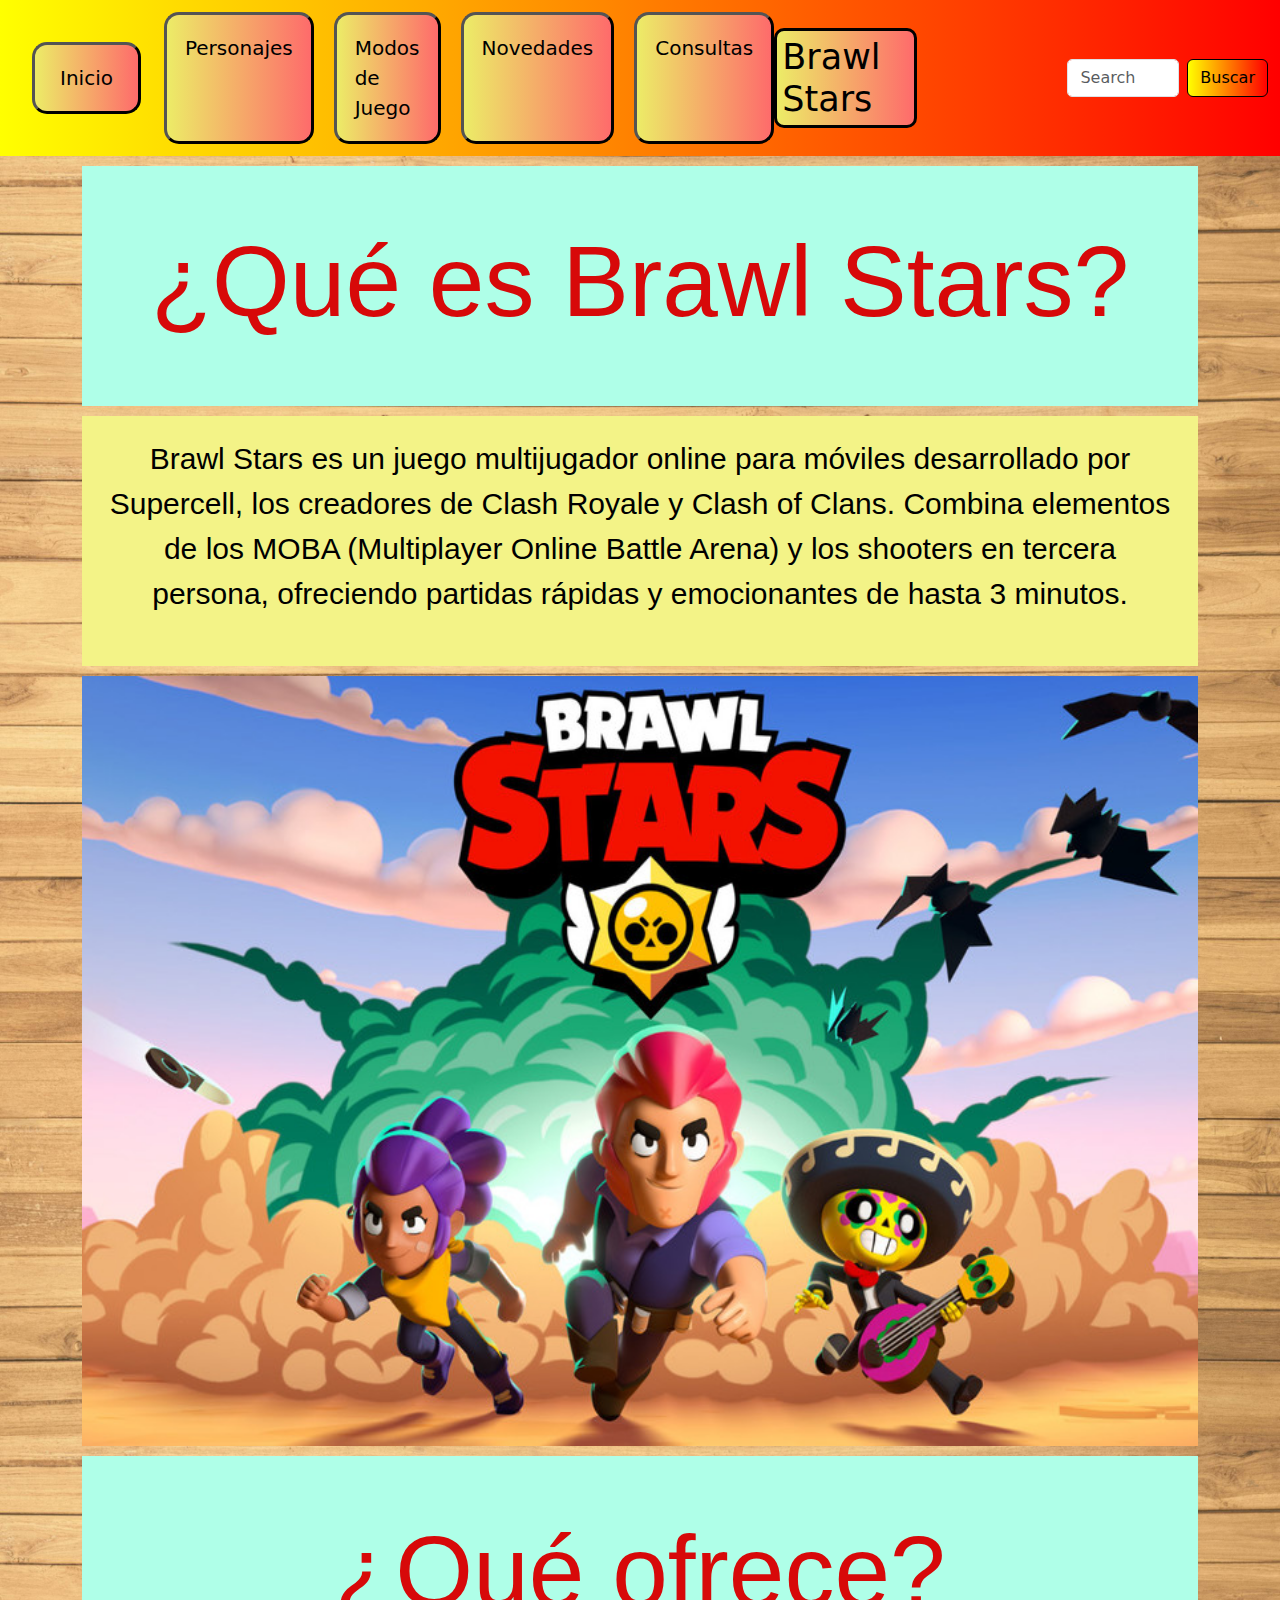
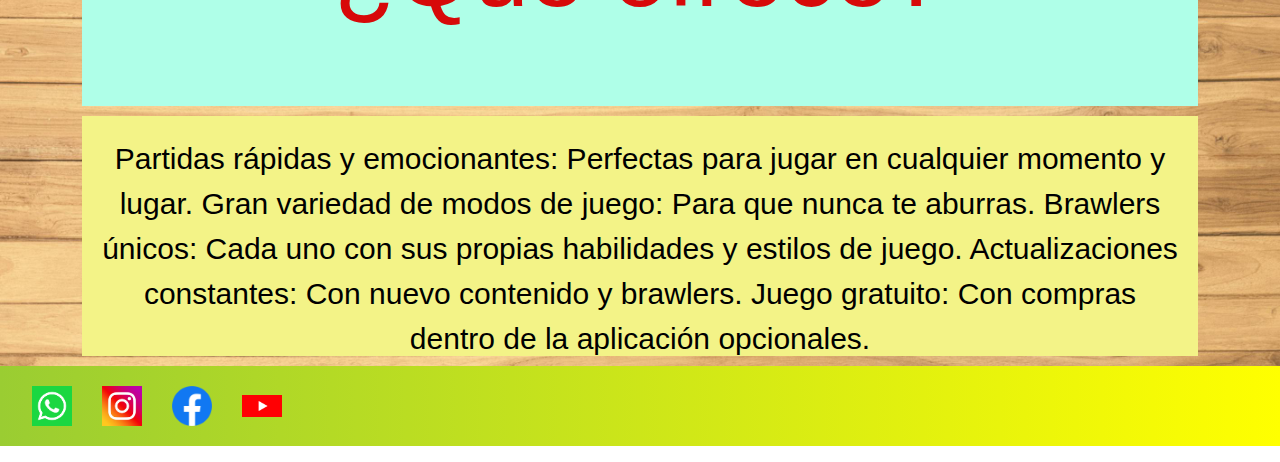
<file: index.html>
<!DOCTYPE html>
<html lang="es">
<head>
    <meta charset="UTF-8">
    <meta name="viewport" content="width=device-width, initial-scale=1.0">
    <link href="https://cdn.jsdelivr.net/npm/bootstrap@5.3.3/dist/css/bootstrap.min.css" rel="stylesheet" integrity="sha384-QWTKZyjpPEjISv5WaRU9OFeRpok6YctnYmDr5pNlyT2bRjXh0JMhjY6hW+ALEwIH" crossorigin="anonymous">
    <link rel="stylesheet" href="./scss/styles.css">
    <link rel="shortcut icon" href="./assets/logoamarillo.jpg" type="image/x-icon">
    <title>Inicio | BrawlStars</title>
</head>

<body>
    <header>
        <nav class="navbar navbar-expand-lg colornav">
            <div class="container-fluid">
              <a class="navbar-brand margenes fondo paddinginicio bordesBotonera" href="index.html">Inicio</a>
              <button class="navbar-toggler" type="button" data-bs-toggle="collapse" data-bs-target="#navbarSupportedContent" aria-controls="navbarSupportedContent" aria-expanded="false" aria-label="Toggle navigation">
                <span class="navbar-toggler-icon"></span>
              </button>
              <div class="collapse navbar-collapse" id="navbarSupportedContent">
                <ul class="navbar-nav me-auto mb-2 mb-lg-0">
                  <li class="nav-item margenes fondo bordesBotonera">
                    <a class="nav-link" href="./pages/personajes.html">Personajes</a>
                  </li>
                  <li class="nav-item margenes fondo bordesBotonera">
                    <a class="nav-link" href="./pages/modosdejuego.html">Modos de Juego</a>
                  </li>
                  <li class="nav-item dropdown margenes fondo bordesBotonera">
                    <a class="nav-link" href="./pages/novedades.html">Novedades</a>
                    </a>
                  </li>
                  <li class="nav-item margenes fondo bordesBotonera">
                    <a class="nav-link" href="./pages/consultas.html">Consultas</a>
                  </li>
                </ul>
                <h1 class="h1botonera">Brawl Stars</h1>
                <form class="d-flex" role="search">
                  <input class="form-control me-2" type="search" placeholder="Search" aria-label="Search">
                  <button class="btn btn-outline-success botonav" type="submit">Buscar</button>
                </form>
              </div>
            </div>
          </nav>
    </header>

    <main class="fondoinicio">
        <div class="container">
            <div class="divUno">
                <h2 class="h2inicio">¿Qué es Brawl Stars?</h2>
            </div>
            <div class="divp">
                <p class="pinicio">Brawl Stars es un juego multijugador online para móviles desarrollado por Supercell, los creadores de Clash Royale y Clash of Clans. Combina elementos de los MOBA (Multiplayer Online Battle Arena) y los shooters en tercera persona, ofreciendo partidas rápidas y emocionantes de hasta 3 minutos.</p>
            </div>
            <div class="divDos">
                <img src="./assets/inicioimgpersonajes.jpg" width="100%" height="100%" alt="imagen de tres personajes portada">
            </div>
            <div class="divTres">
                <h3 class="h3inicio">¿Qué ofrece?</h3>
            </div>
            <div class="divCuatro">
                <p>Partidas rápidas y emocionantes: Perfectas para jugar en cualquier momento y lugar. Gran variedad de modos de juego: Para que nunca te aburras. Brawlers únicos: Cada uno con sus propias habilidades y estilos de juego. Actualizaciones constantes: Con nuevo contenido y brawlers. Juego gratuito: Con compras dentro de la aplicación opcionales.</p>
            </div>
        </div>
    </main>

    <footer>
        <div>
            <ul>
                  <a href="https://web.whatsapp.com/" target="_blank"><img src="./assets/whatsapp.png" alt="imagenwahtsapp"></a>
                  <a href="https://www.instagram.com/brawlstars" target="_blank"><img src="./assets/instagram.png" alt="imagendeig"></a>
                  <a href="https://www.facebook.com/brawlstars" target="_blank"><img src="./assets/facebook.png" alt="imagenface"></a>
                  <a id="imagenyoutube1" href="https://www.youtube.com/channel/UCn-Tkh9XsSaZdipNKo13ZWA" target="_blank"><img src="./assets/youtube.png" alt="imagenyoutube"></a>
            </ul>
        </div>
    </footer>

    <script src="https://cdn.jsdelivr.net/npm/bootstrap@5.3.3/dist/js/bootstrap.bundle.min.js" integrity="sha384-YvpcrYf0tY3lHB60NNkmXc5s9fDVZLESaAA55NDzOxhy9GkcIdslK1eN7N6jIeHz" crossorigin="anonymous"></script>
</body>
</html>
</file>
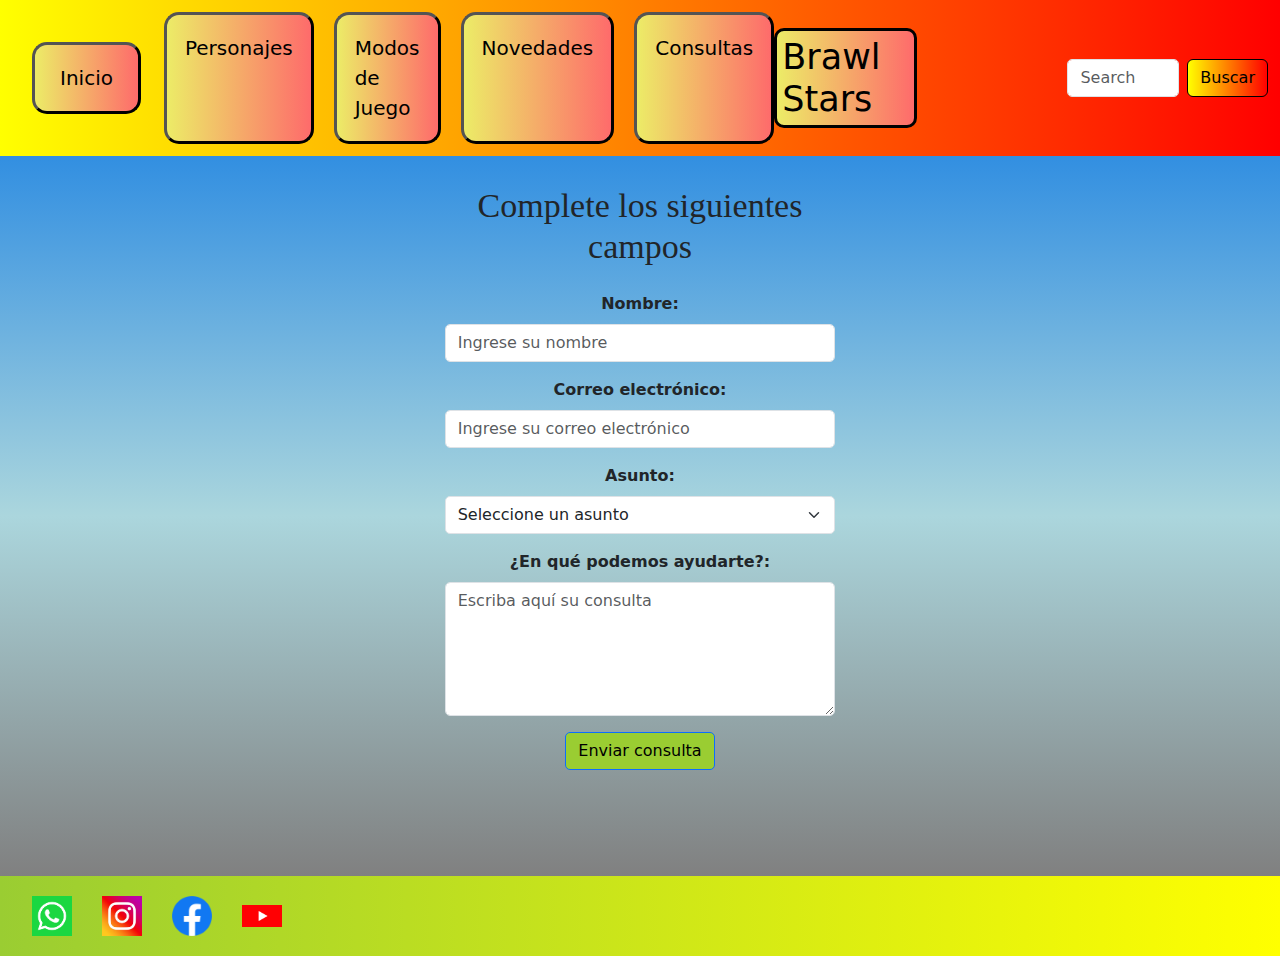
<file: pages/consultas.html>
<!DOCTYPE html>
<html lang="es">
<head>
    <meta charset="UTF-8">
    <meta name="viewport" content="width=device-width, initial-scale=1.0">
    <link href="https://cdn.jsdelivr.net/npm/bootstrap@5.3.3/dist/css/bootstrap.min.css" rel="stylesheet" integrity="sha384-QWTKZyjpPEjISv5WaRU9OFeRpok6YctnYmDr5pNlyT2bRjXh0JMhjY6hW+ALEwIH" crossorigin="anonymous">
    <link rel="stylesheet" href="../scss/styles.css">
    <link rel="shortcut icon" href="../assets/logoamarillo.jpg" type="image/x-icon">
    <title>Consultas | BrawlStars</title>
</head>
<body>
    <header>
        <nav class="navbar navbar-expand-lg colornav">
            <div class="container-fluid">
              <a class="navbar-brand margenes fondo paddinginicio bordesBotonera" href="../index.html">Inicio</a>
              <button class="navbar-toggler" type="button" data-bs-toggle="collapse" data-bs-target="#navbarSupportedContent" aria-controls="navbarSupportedContent" aria-expanded="false" aria-label="Toggle navigation">
                <span class="navbar-toggler-icon"></span>
              </button>
              <div class="collapse navbar-collapse" id="navbarSupportedContent">
                <ul class="navbar-nav me-auto mb-2 mb-lg-0">
                  <li class="nav-item margenes fondo bordesBotonera">
                    <a class="nav-link" href="./personajes.html">Personajes</a>
                  </li>
                  <li class="nav-item margenes fondo bordesBotonera">
                    <a class="nav-link" href="./modosdejuego.html">Modos de Juego</a>
                  </li>
                  <li class="nav-item dropdown margenes fondo bordesBotonera">
                    <a class="nav-link" href="./novedades.html">Novedades</a>
                    </a>
                  </li>
                  <li class="nav-item margenes fondo bordesBotonera">
                    <a class="nav-link" href="./consultas.html">Consultas</a>
                  </li>
                </ul>
                <h1 class="h1botonera">Brawl Stars</h1>
                <form class="d-flex" role="search">
                  <input class="form-control me-2" type="search" placeholder="Search" aria-label="Search">
                  <button class="btn btn-outline-success botonav" type="submit">Buscar</button>
                </form>
              </div>
            </div>
          </nav>
    </header>

    <main>
      <section id="consultas" class="row row-cols-3">
        <h2 class="text-center mb-4"></h2>
        <form>
          <div>
            <h2 class="text-center mb-4 h2Consultas">Complete los siguientes campos</h2>
          </div>
          <div class="mb-3">
            <label for="nombre" class="form-label">Nombre:</label>
            <input type="text" class="form-control" id="nombre" placeholder="Ingrese su nombre">
          </div>
          <div class="mb-3">
            <label for="correo" class="form-label">Correo electrónico:</label>
            <input type="email" class="form-control" id="correo" placeholder="Ingrese su correo electrónico">
          </div>
          <div class="mb-3">
            <label for="asunto" class="form-label">Asunto:</label>
            <select class="form-select" id="asunto">
              <option value="">Seleccione un asunto</option>
              <option value="general">Consulta general</option>
              <option value="producto">Pregunta sobre algo en especifico</option>
              <option value="pedido">Problema con actualizaciones</option>
              <option value="otro">Otro</option>
            </select>
          </div>
          <div class="mb-3">
            <label for="mensaje" class="form-label">¿En qué podemos ayudarte?:</label>
            <textarea class="form-control" id="mensaje" rows="5" placeholder="Escriba aquí su consulta"></textarea>
          </div>
          <button type="submit" class="btn btn-primary">Enviar consulta</button>
        </form>
      </section>
      <script src="https://cdn.jsdelivr.net/npm/bootstrap@5.1.3/dist/js/bootstrap.bundle.min.js" integrity="sha384-ka7Sk0Gln4gmtz2MlQnikT1wXgYsOg+OMhuP+IlRH9sENBO0LRn5q+8nbTov4+1p" crossorigin="anonymous"></script>
    </main>

    <footer>
        <div>
            <ul>
                    <a href="https://web.whatsapp.com/" target="_blank"><img src="../assets/whatsapp.png" alt="imagenwahtsapp"></a>
                    <a href="https://www.instagram.com/brawlstars" target="_blank"><img src="../assets/instagram.png" alt="imagendeig"></a>
                    <a href="https://www.facebook.com/brawlstars" target="_blank"><img src="../assets/facebook.png" alt="imagenface"></a>
                    <a id="imagenyoutube1" href="https://www.youtube.com/channel/UCn-Tkh9XsSaZdipNKo13ZWA" target="_blank"><img src="../assets/youtube.png" alt="imagenyoutube"></a>
            </ul>
        </div>
    </footer>

    <script src="https://cdn.jsdelivr.net/npm/bootstrap@5.3.3/dist/js/bootstrap.bundle.min.js" integrity="sha384-YvpcrYf0tY3lHB60NNkmXc5s9fDVZLESaAA55NDzOxhy9GkcIdslK1eN7N6jIeHz" crossorigin="anonymous"></script>
</body>
</html>
</file>
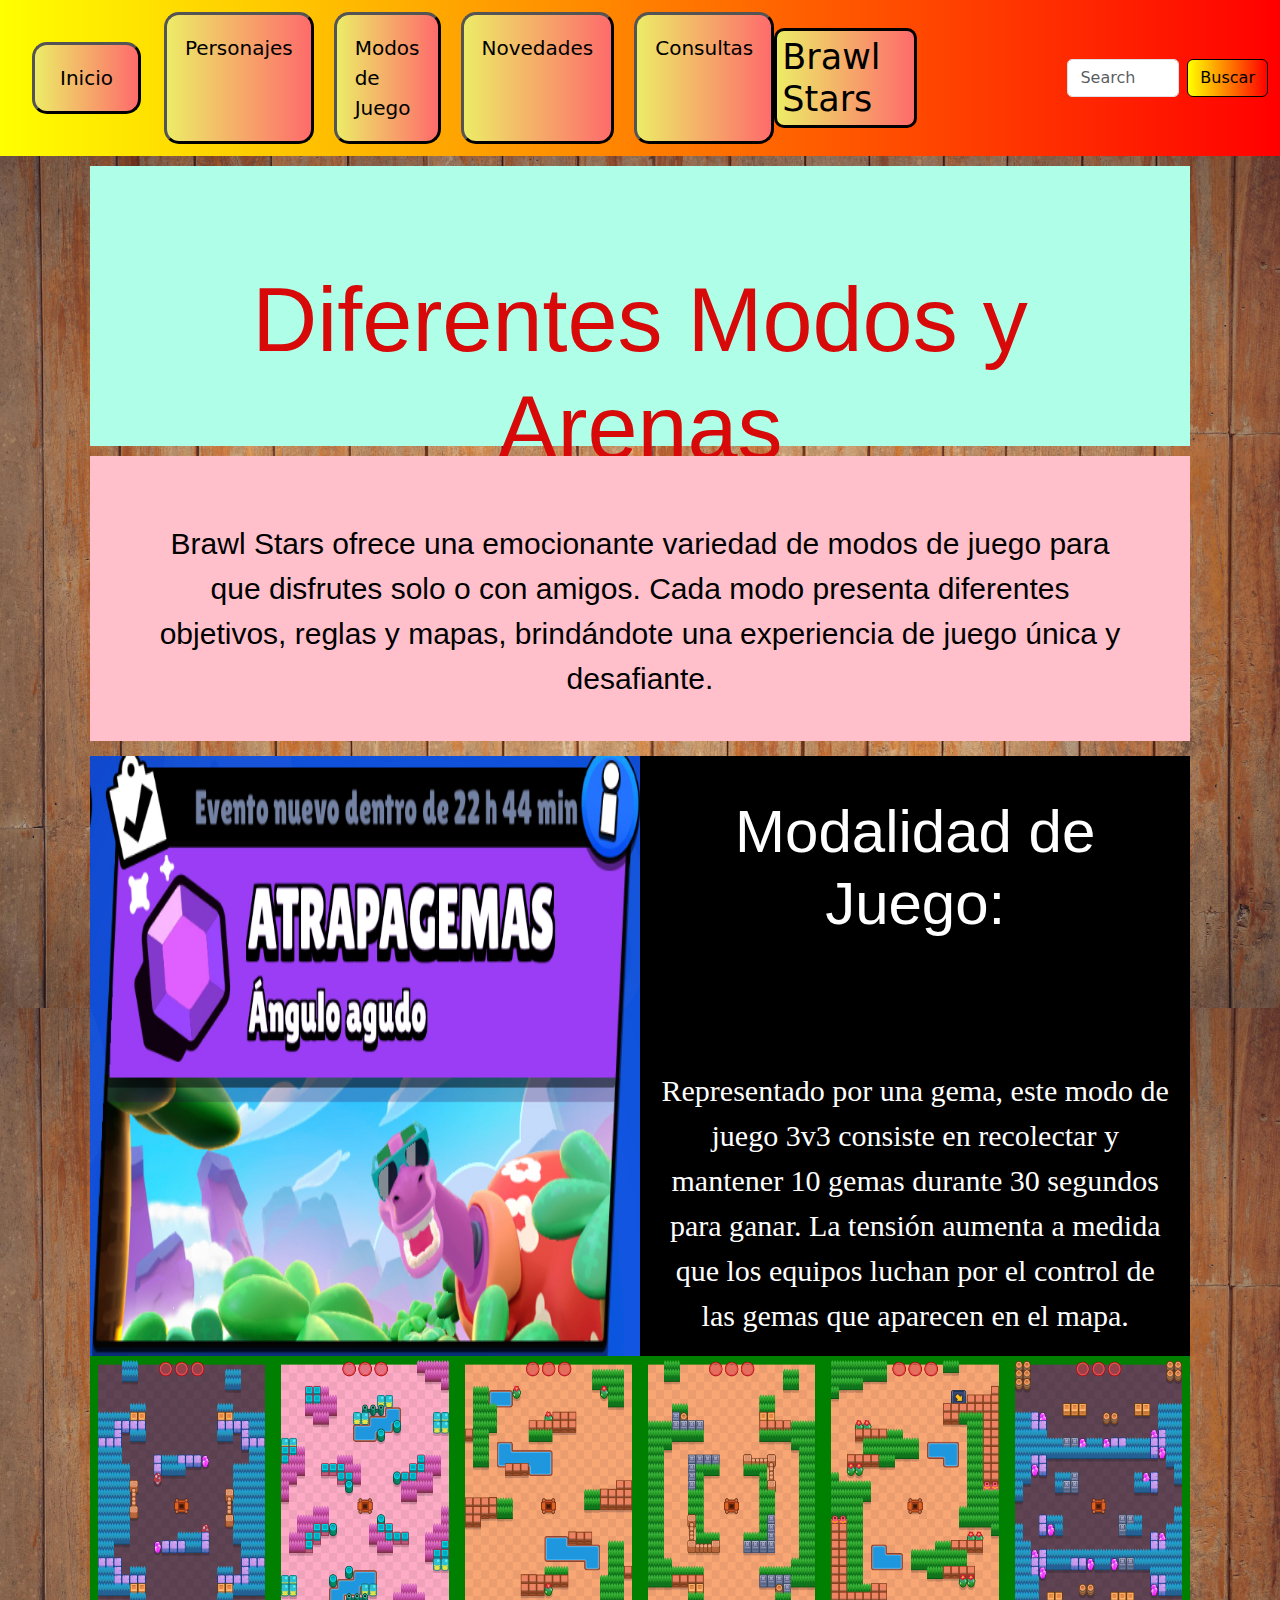
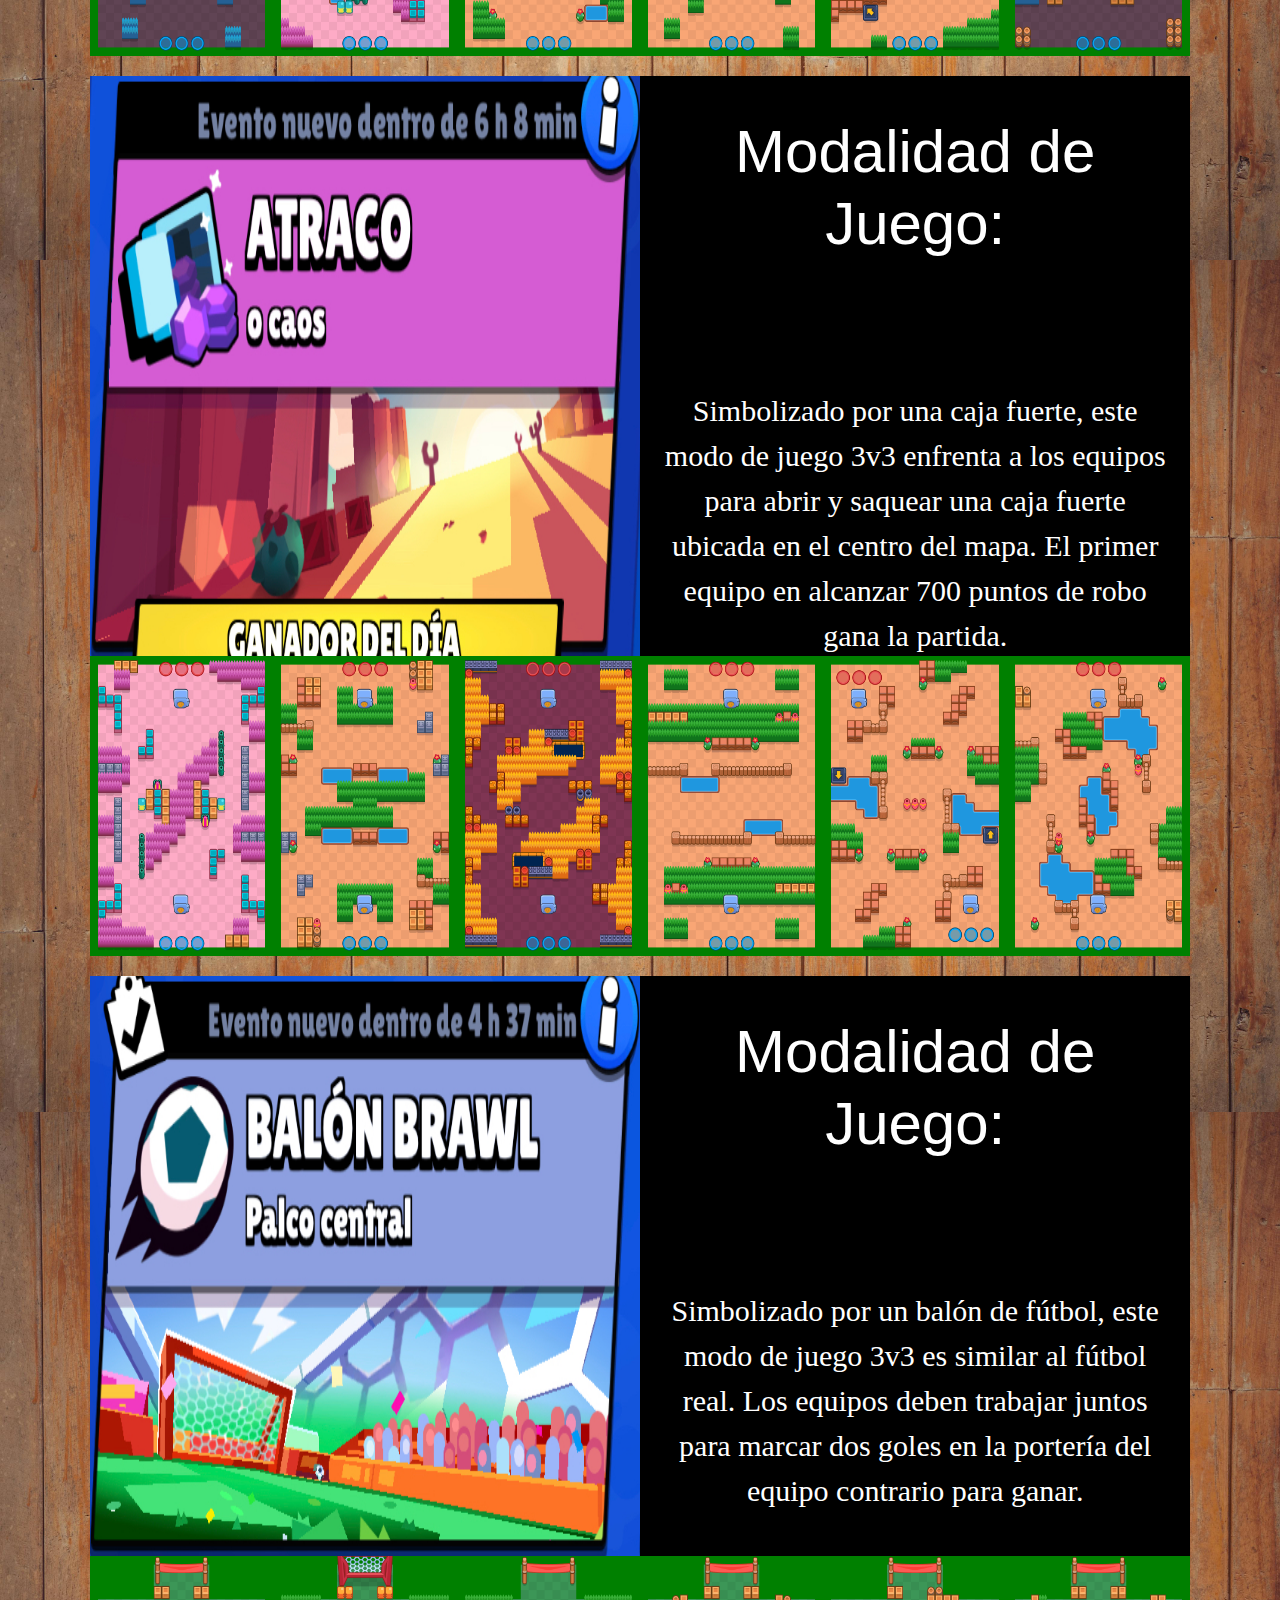
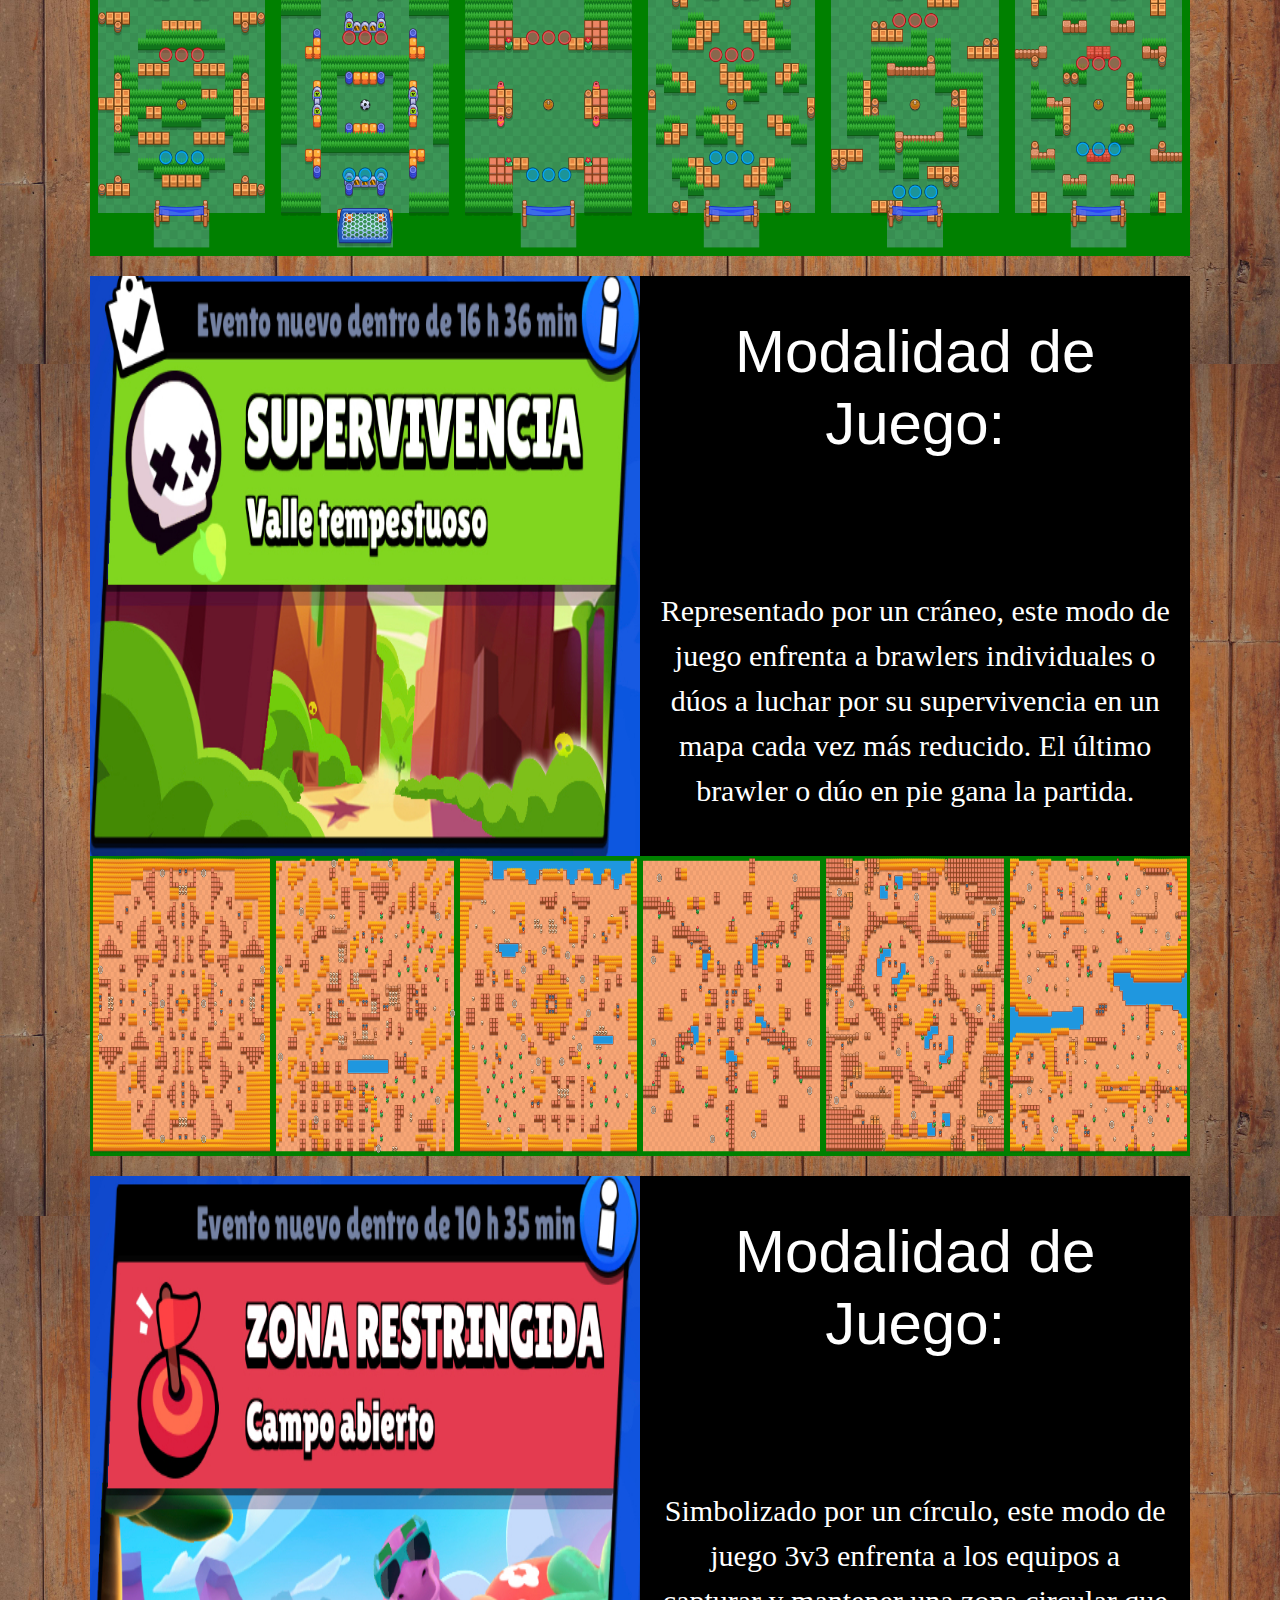
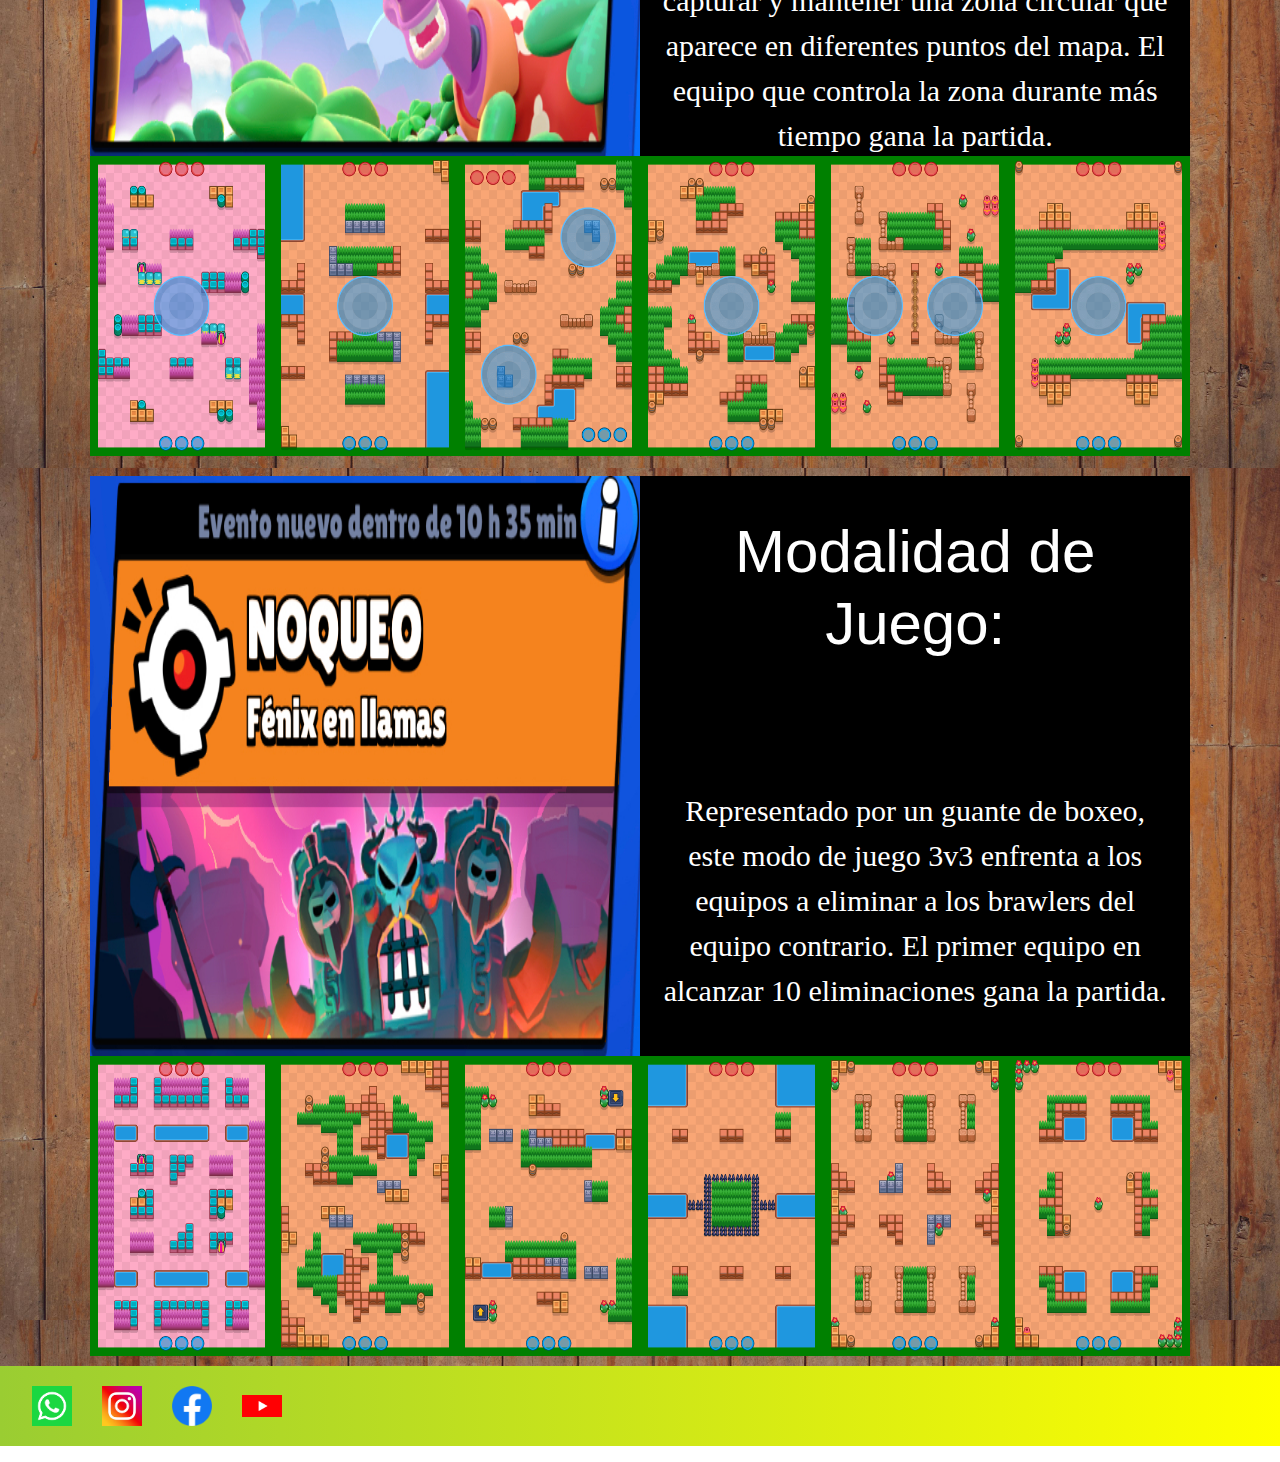
<file: pages/modosdejuego.html>
<!DOCTYPE html>
<html lang="es">
<head>
    <meta charset="UTF-8">
    <meta name="viewport" content="width=device-width, initial-scale=1.0">
    <link href="https://cdn.jsdelivr.net/npm/bootstrap@5.3.3/dist/css/bootstrap.min.css" rel="stylesheet" integrity="sha384-QWTKZyjpPEjISv5WaRU9OFeRpok6YctnYmDr5pNlyT2bRjXh0JMhjY6hW+ALEwIH" crossorigin="anonymous">
    <link rel="stylesheet" href="../scss/styles.css">
    <link rel="shortcut icon" href="../assets/logoamarillo.jpg" type="image/x-icon">
    <title>Modos de Juego | BrawlStars</title>
</head>
<body>

    <header>
        <nav class="navbar navbar-expand-lg colornav">
            <div class="container-fluid">
              <a class="navbar-brand margenes fondo paddinginicio bordesBotonera" href="../index.html">Inicio</a>
              <button class="navbar-toggler" type="button" data-bs-toggle="collapse" data-bs-target="#navbarSupportedContent" aria-controls="navbarSupportedContent" aria-expanded="false" aria-label="Toggle navigation">
                <span class="navbar-toggler-icon"></span>
              </button>
              <div class="collapse navbar-collapse" id="navbarSupportedContent">
                <ul class="navbar-nav me-auto mb-2 mb-lg-0">
                  <li class="nav-item margenes fondo bordesBotonera">
                    <a class="nav-link" href="./personajes.html">Personajes</a>
                  </li>
                  <li class="nav-item margenes fondo bordesBotonera">
                    <a class="nav-link" href="./modosdejuego.html">Modos de Juego</a>
                  </li>
                  <li class="nav-item dropdown margenes fondo bordesBotonera">
                    <a class="nav-link" href="./novedades.html">Novedades</a>
                    </a>
                  </li>
                  <li class="nav-item margenes fondo bordesBotonera">
                    <a class="nav-link" href="./consultas.html">Consultas</a>
                  </li>
                </ul>
                <h1 class="h1botonera">Brawl Stars</h1>
                <form class="d-flex" role="search">
                  <input class="form-control me-2" type="search" placeholder="Search" aria-label="Search">
                  <button class="btn btn-outline-success botonav" type="submit">Buscar</button>
                </form>
              </div>
            </div>
          </nav>
    </header>

    <main class="fondoModJueg">
      <div class="containerModJueg">
          <div class="div1MD">
              <h2 class="h2md">Diferentes Modos y Arenas</h2>
          </div>

          <div class="div2MD">
              <p>Brawl Stars ofrece una emocionante variedad de modos de juego para que disfrutes solo o con amigos. Cada modo presenta diferentes objetivos, reglas y mapas, brindándote una experiencia de juego única y desafiante. </p>
          </div>

          <!--ATRAPAGEMAS-->
          <div class="div3MD"> <!--imagen atrapagemas-->
              <img src="../assets/modosdejuego/atrapagemas.png" width="100%" height="100%" alt="">
          </div>

          <div class="div4MD">
              <h4 class="h4modjue">Modalidad de Juego:</h4>
              <p class="textp">Representado por una gema, este modo de juego 3v3 consiste en recolectar y mantener 10 gemas durante 30 segundos para ganar. La tensión aumenta a medida que los equipos luchan por el control de las gemas que aparecen en el mapa.</p>
          </div>

          <div class="div5MD">
              <img src="../assets/mapasmdj/atrapagemas/img1.png" width="100%" height="100%" alt="">
          </div>

          <div class="div6MD">
              <img src="../assets/mapasmdj/atrapagemas/img2.png" width="100%" height="100%" alt="">
          </div>

          <div class="div7MD">
              <img src="../assets/mapasmdj/atrapagemas/img3.png" width="100%" height="100%" alt="">
          </div>
          
          <div class="div8MD">
              <img src="../assets/mapasmdj/atrapagemas/img4.png" width="100%" height="100%" alt="">
          </div>

          <div class="div9MD">
              <img src="../assets/mapasmdj/atrapagemas/img5.png" width="100%" height="100%" alt="">
          </div>

          <div class="div10MD">
              <img src="../assets/mapasmdj/atrapagemas/img6.png" width="100%" height="100%" alt="">
          </div>

          <!-- ATRACO -->
          <div class="div11MD">
              <img src="../assets/modosdejuego/atraco.png" width="100%" height="100%" alt="">
          </div>

          <div class="div12MD">
            <h4 class="h4modjue">Modalidad de Juego:</h4>
            <p class="textp">Simbolizado por una caja fuerte, este modo de juego 3v3 enfrenta a los equipos para abrir y saquear una caja fuerte ubicada en el centro del mapa. El primer equipo en alcanzar 700 puntos de robo gana la partida.</p>
          </div>

          <div class="div13MD">
              <img src="../assets/mapasmdj/atraco/img1.png" width="100%" height="100%"width="100%" height="100%"width="100%" height="100%"width="100%" height="100%"width="100%" height="100%"     alt="">
          </div>

          <div class="div14MD">
              <img src="../assets/mapasmdj/atraco/img2.png" width="100%" height="100%"width="100%" height="100%"width="100%" height="100%"width="100%" height="100%"width="100%" height="100%"     alt="">
          </div>

          <div class="div15MD">
              <img src="../assets/mapasmdj/atraco/img3.png" width="100%" height="100%"width="100%" height="100%"width="100%" height="100%"width="100%" height="100%"width="100%" height="100%"     alt="">
          </div>

          <div class="div16MD">
              <img src="../assets/mapasmdj/atraco/img4.png" width="100%" height="100%"width="100%" height="100%"width="100%" height="100%"width="100%" height="100%"width="100%" height="100%"     alt="">
          </div>

          <div class="div17MD">
              <img src="../assets/mapasmdj/atraco/img5.png" width="100%" height="100%"width="100%" height="100%"width="100%" height="100%"width="100%" height="100%"width="100%" height="100%"     alt="">
          </div>

          <div class="div18MD">
              <img src="../assets/mapasmdj/atraco/img6.png" width="100%" height="100%"width="100%" height="100%"width="100%" height="100%"width="100%" height="100%"width="100%" height="100%"     alt="">
          </div>

          <!-- BALÓN BRAWL -->
          <div class="div19MD">
              <img src="../assets/modosdejuego/balonbrawl.png" width="100%" height="100%" alt="">
          </div>

          <div class="div20MD">
            <h4 class="h4modjue">Modalidad de Juego:</h4>
            <p class="textp"> Simbolizado por un balón de fútbol, este modo de juego 3v3 es similar al fútbol real. Los equipos deben trabajar juntos para marcar dos goles en la portería del equipo contrario para ganar.</p>
          </div>

          <div class="div21MD">
              <img src="../assets/mapasmdj/balonbrawl/img1.png" width="100%" height="100%"width="100%" height="100%"width="100%" height="100%"width="100%" height="100%"    alt="">
          </div>

          <div class="div22MD">
              <img src="../assets/mapasmdj/balonbrawl/img2.png" width="100%" height="100%"width="100%" height="100%"width="100%" height="100%"width="100%" height="100%"    alt="">
          </div>

          <div class="div23MD">
              <img src="../assets/mapasmdj/balonbrawl/img3.png" width="100%" height="100%"width="100%" height="100%"width="100%" height="100%"width="100%" height="100%"    alt="">
          </div>

          <div class="div24MD">
              <img src="../assets/mapasmdj/balonbrawl/img4.png" width="100%" height="100%"width="100%" height="100%"width="100%" height="100%"width="100%" height="100%"    alt="">
          </div>

          <div class="div25MD">
              <img src="../assets/mapasmdj/balonbrawl/img5.png" width="100%" height="100%"width="100%" height="100%"width="100%" height="100%"width="100%" height="100%"    alt="">
          </div>

          <div class="div26MD">
              <img src="../assets/mapasmdj/balonbrawl/img6.png" width="100%" height="100%"width="100%" height="100%"width="100%" height="100%"width="100%" height="100%"    alt="">
          </div>

          <!-- SUPERVIVENCIA -->
          <div class="div27MD">
              <img src="../assets/modosdejuego/supervivencia.png" width="100%" height="100%" alt="">
          </div>

          <div class="div28MD">
            <h4 class="h4modjue">Modalidad de Juego:</h4>
            <p class="textp"> Representado por un cráneo, este modo de juego enfrenta a brawlers individuales o dúos a luchar por su supervivencia en un mapa cada vez más reducido. El último brawler o dúo en pie gana la partida.</p>
          </div>

          <div class="div29MD">
              <img src="../assets/mapasmdj/supervivencia/img1.png" width="100%" height="100%"width="100%" height="100%"width="100%" height="100%"   alt="">
          </div>

          <div class="div30MD">
              <img src="../assets/mapasmdj/supervivencia/img2.png" width="100%" height="100%"width="100%" height="100%"width="100%" height="100%"   alt="">
          </div>

          <div class="div31MD">
              <img src="../assets/mapasmdj/supervivencia/img3.png" width="100%" height="100%"width="100%" height="100%"width="100%" height="100%"   alt="">
          </div>

          <div class="div32MD">
              <img src="../assets/mapasmdj/supervivencia/img4.png" width="100%" height="100%"width="100%" height="100%"width="100%" height="100%"   alt="">
          </div>

          <div class="div33MD">
              <img src="../assets/mapasmdj/supervivencia/img5.png" width="100%" height="100%"width="100%" height="100%"width="100%" height="100%"   alt="">
          </div>

          <div class="div34MD">
              <img src="../assets/mapasmdj/supervivencia/img6.png" width="100%" height="100%"width="100%" height="100%"width="100%" height="100%"   alt="">
          </div>

          <!-- ZONA RESTRINGIDA -->
          <div class="div35MD">
              <img src="../assets/modosdejuego/zonarestringida.png" width="100%" height="100%" alt="">
          </div>

          <div class="div36MD">
            <h4 class="h4modjue">Modalidad de Juego:</h4>
            <p class="textp"> Simbolizado por un círculo, este modo de juego 3v3 enfrenta a los equipos a capturar y mantener una zona circular que aparece en diferentes puntos del mapa. El equipo que controla la zona durante más tiempo gana la partida.</p>
          </div>

          <div class="div37MD">
              <img src="../assets/mapasmdj/zonarestringida/img1.png" width="100%" height="100%"width="100%" height="100%"  alt="">
          </div>

          <div class="div38MD">
              <img src="../assets/mapasmdj/zonarestringida/img2.png" width="100%" height="100%"width="100%" height="100%"  alt="">
          </div>

          <div class="div39MD">
              <img src="../assets/mapasmdj/zonarestringida/img3.png" width="100%" height="100%"width="100%" height="100%"  alt="">
          </div>

          <div class="div40MD">
              <img src="../assets/mapasmdj/zonarestringida/img4.png" width="100%" height="100%"width="100%" height="100%"  alt="">
          </div>

          <div class="div41MD">
              <img src="../assets/mapasmdj/zonarestringida/img5.png" width="100%" height="100%"width="100%" height="100%"  alt="">
          </div>

          <div class="div42MD">
              <img src="../assets/mapasmdj/zonarestringida/img6.png" width="100%" height="100%"width="100%" height="100%"  alt="">
          </div>

          <!-- NOQUEO -->
          <div class="div43MD">
              <img src="../assets/modosdejuego/noqueo.png" width="100%" height="100%" alt="">
          </div>

          <div class="div44MD">
            <h4 class="h4modjue">Modalidad de Juego:</h4>
            <p class="textp">Representado por un guante de boxeo, este modo de juego 3v3 enfrenta a los equipos a eliminar a los brawlers del equipo contrario. El primer equipo en alcanzar 10 eliminaciones gana la partida.</p>
          </div>

          <div class="div45MD">
              <img src="../assets/mapasmdj/noqueo/img1.png" width="100%" height="100%" alt="">
          </div>

          <div class="div46MD">
              <img src="../assets/mapasmdj/noqueo/img2.png" width="100%" height="100%" alt="">
          </div>

          <div class="div47MD">
              <img src="../assets/mapasmdj/noqueo/img3.png" width="100%" height="100%" alt="">
          </div>

          <div class="div48MD">
              <img src="../assets/mapasmdj/noqueo/img4.png" width="100%" height="100%" alt="">
          </div>

          <div class="div49MD">
              <img src="../assets/mapasmdj/noqueo/img5.png" width="100%" height="100%" alt="">
          </div>

          <div class="div50MD">
              <img src="../assets/mapasmdj/noqueo/img6.png" width="100%" height="100%" alt="">
          </div>
      </div>
    </main>

    <footer>
        <div>
            <ul>
                    <a href="https://web.whatsapp.com/" target="_blank"><img src="../assets/whatsapp.png" alt="imagenwahtsapp"></a>
                    <a href="https://www.instagram.com/brawlstars" target="_blank"><img src="../assets/instagram.png" alt="imagendeig"></a>
                    <a href="https://www.facebook.com/brawlstars" target="_blank"><img src="../assets/facebook.png" alt="imagenface"></a>
                    <a id="imagenyoutube1" href="https://www.youtube.com/channel/UCn-Tkh9XsSaZdipNKo13ZWA" target="_blank"><img src="../assets/youtube.png" alt="imagenyoutube"></a>
            </ul>
        </div>
    </footer>

    <script src="https://cdn.jsdelivr.net/npm/bootstrap@5.3.3/dist/js/bootstrap.bundle.min.js" integrity="sha384-YvpcrYf0tY3lHB60NNkmXc5s9fDVZLESaAA55NDzOxhy9GkcIdslK1eN7N6jIeHz" crossorigin="anonymous"></script>
</body>
</html>
</file>
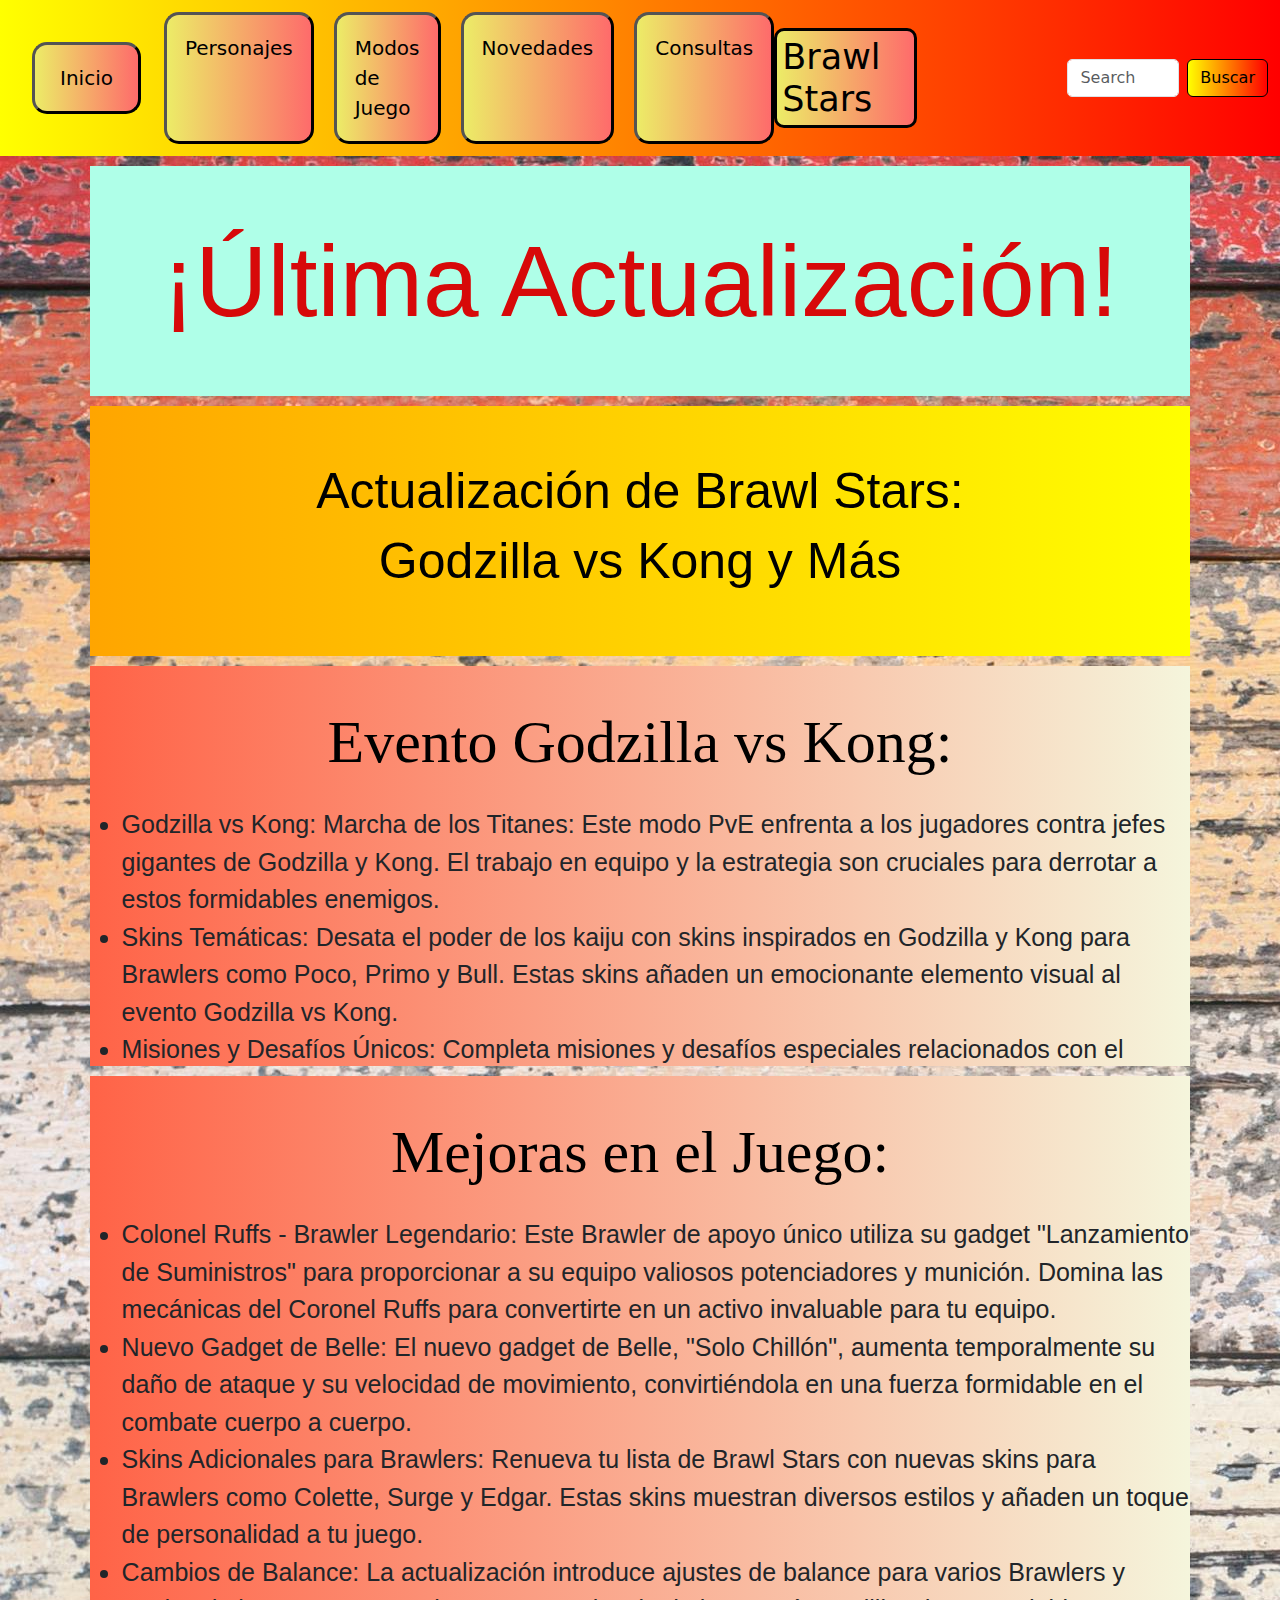
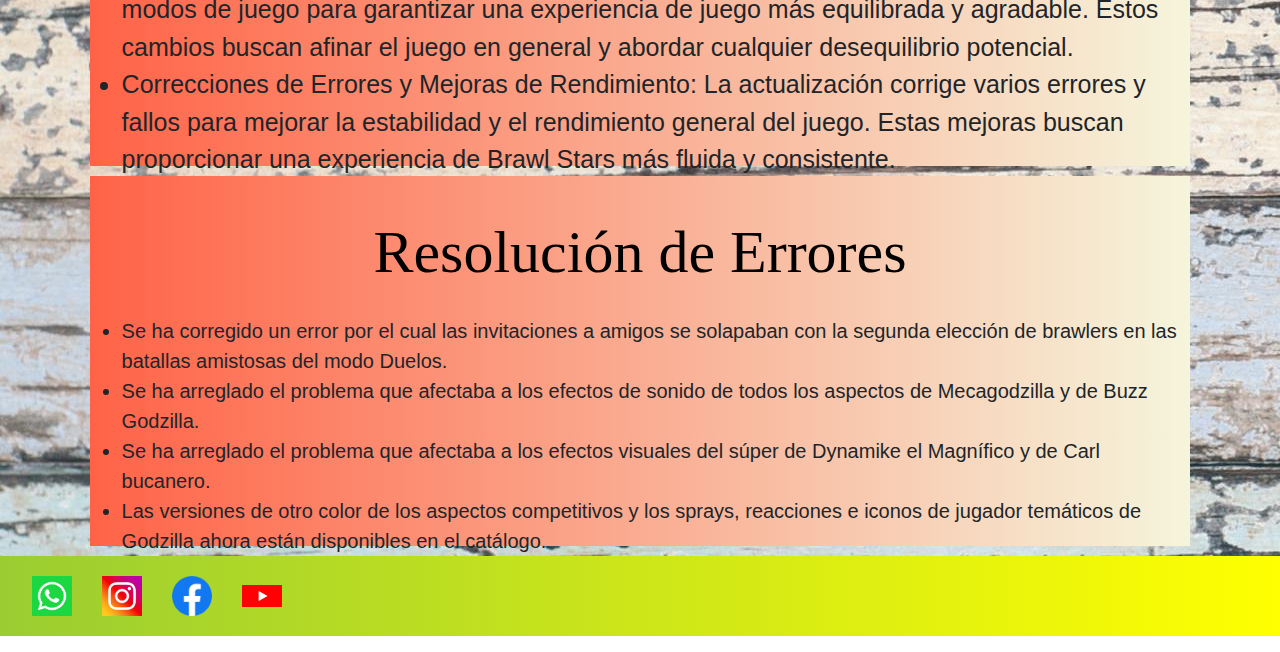
<file: pages/novedades.html>
<!DOCTYPE html>
<html lang="es">
<head>
    <meta charset="UTF-8">
    <meta name="viewport" content="width=device-width, initial-scale=1.0">
    <link href="https://cdn.jsdelivr.net/npm/bootstrap@5.3.3/dist/css/bootstrap.min.css" rel="stylesheet" integrity="sha384-QWTKZyjpPEjISv5WaRU9OFeRpok6YctnYmDr5pNlyT2bRjXh0JMhjY6hW+ALEwIH" crossorigin="anonymous">
    <link rel="stylesheet" href="../scss/styles.css">
    <link rel="shortcut icon" href="../assets/logoamarillo.jpg" type="image/x-icon">
    <title>Novedades | BrawlStars</title>
</head>
<body>

    <header>
        <nav class="navbar navbar-expand-lg colornav">
            <div class="container-fluid">
              <a class="navbar-brand margenes fondo paddinginicio bordesBotonera" href="../index.html">Inicio</a>
              <button class="navbar-toggler" type="button" data-bs-toggle="collapse" data-bs-target="#navbarSupportedContent" aria-controls="navbarSupportedContent" aria-expanded="false" aria-label="Toggle navigation">
                <span class="navbar-toggler-icon"></span>
              </button>
              <div class="collapse navbar-collapse" id="navbarSupportedContent">
                <ul class="navbar-nav me-auto mb-2 mb-lg-0">
                  <li class="nav-item margenes fondo bordesBotonera">
                    <a class="nav-link" href="./personajes.html">Personajes</a>
                  </li>
                  <li class="nav-item margenes fondo bordesBotonera">
                    <a class="nav-link" href="./modosdejuego.html">Modos de Juego</a>
                  </li>
                  <li class="nav-item dropdown margenes fondo bordesBotonera">
                    <a class="nav-link" href="./novedades.html">Novedades</a>
                    </a>
                  </li>
                  <li class="nav-item margenes fondo bordesBotonera">
                    <a class="nav-link" href="./consultas.html">Consultas</a>
                  </li>
                </ul>
                <h1 class="h1botonera">Brawl Stars</h1>
                <form class="d-flex" role="search">
                  <input class="form-control me-2" type="search" placeholder="Search" aria-label="Search">
                  <button class="btn btn-outline-success botonav" type="submit">Buscar</button>
                </form>
              </div>
            </div>
          </nav>
    </header>

    <main class="fondoNovedades">
      <div class="containerNovedades">
          <div class="div1Nov">
            <h2 class="h2Nov">¡Última Actualización!</h2>
          </div>

          <div class="div2Nov">
            <h3 class="h3Nov" style="display: flex; flex-direction: column;">
              Actualización de Brawl Stars:
              <span>Godzilla vs Kong y Más</span>
            </h3>
          </div>

          <div class="div3Nov">
            <h4>Evento Godzilla vs Kong:</h4>
            <ul class="ul1Nov">
              <li>Godzilla vs Kong: Marcha de los Titanes: Este modo PvE enfrenta a los jugadores contra jefes gigantes de Godzilla y Kong. El trabajo en equipo y la estrategia son cruciales para derrotar a estos formidables enemigos.</li>
              <li>Skins Temáticas: Desata el poder de los kaiju con skins inspirados en Godzilla y Kong para Brawlers como Poco, Primo y Bull. Estas skins añaden un emocionante elemento visual al evento Godzilla vs Kong.</li>
              <li>Misiones y Desafíos Únicos: Completa misiones y desafíos especiales relacionados con el evento Godzilla vs Kong para obtener recompensas exclusivas y mejorar tu experiencia de Brawl Stars.</li>
            </ul>
          </div>

          <div class="div4Nov">
            <h5 class="h5Nov">Mejoras en el Juego:</h5>
            <ul class="ul2Nov">
              <li>Colonel Ruffs - Brawler Legendario: Este Brawler de apoyo único utiliza su gadget "Lanzamiento de Suministros" para proporcionar a su equipo valiosos potenciadores y munición. Domina las mecánicas del Coronel Ruffs para convertirte en un activo invaluable para tu equipo.</li>
              <li>Nuevo Gadget de Belle: El nuevo gadget de Belle, "Solo Chillón", aumenta temporalmente su daño de ataque y su velocidad de movimiento, convirtiéndola en una fuerza formidable en el combate cuerpo a cuerpo.</li>
              <li>Skins Adicionales para Brawlers: Renueva tu lista de Brawl Stars con nuevas skins para Brawlers como Colette, Surge y Edgar. Estas skins muestran diversos estilos y añaden un toque de personalidad a tu juego.</li>
              <li>Cambios de Balance: La actualización introduce ajustes de balance para varios Brawlers y modos de juego para garantizar una experiencia de juego más equilibrada y agradable. Estos cambios buscan afinar el juego en general y abordar cualquier desequilibrio potencial.
              </li>
              <li>Correcciones de Errores y Mejoras de Rendimiento: La actualización corrige varios errores y fallos para mejorar la estabilidad y el rendimiento general del juego. Estas mejoras buscan proporcionar una experiencia de Brawl Stars más fluida y consistente.</li>
            </ul>
          </div>

          <div class="div5Nov espaciodiv5Nov">
            <h6 class="h6Nov">Resolución de Errores</h6>
            <ul class="ul3Nov">
              <li>Se ha corregido un error por el cual las invitaciones a amigos se solapaban con la segunda elección de brawlers en las batallas amistosas del modo Duelos.</li>
              <li>Se ha arreglado el problema que afectaba a los efectos de sonido de todos los aspectos de Mecagodzilla y de Buzz Godzilla.</li>
              <li>Se ha arreglado el problema que afectaba a los efectos visuales del súper de Dynamike el Magnífico y de Carl bucanero.</li>
              <li>Las versiones de otro color de los aspectos competitivos y los sprays, reacciones e iconos de jugador temáticos de Godzilla ahora están disponibles en el catálogo.</li>
            </ul>
          </div>
      </div>
    </main>
<!-- <a href="https://supercell.com/en/games/brawlstars/es/blog/"></a> -->
    <footer>
        <div>
            <ul>
                    <a href="https://web.whatsapp.com/" target="_blank"><img src="../assets/whatsapp.png" alt="imagenwahtsapp"></a>
                    <a href="https://www.instagram.com/brawlstars" target="_blank"><img src="../assets/instagram.png" alt="imagendeig"></a>
                    <a href="https://www.facebook.com/brawlstars" target="_blank"><img src="../assets/facebook.png" alt="imagenface"></a>
                    <a id="imagenyoutube1" href="https://www.youtube.com/channel/UCn-Tkh9XsSaZdipNKo13ZWA" target="_blank"><img src="../assets/youtube.png" alt="imagenyoutube"></a>
            </ul>
        </div>
    </footer>

    <script src="https://cdn.jsdelivr.net/npm/bootstrap@5.3.3/dist/js/bootstrap.bundle.min.js" integrity="sha384-YvpcrYf0tY3lHB60NNkmXc5s9fDVZLESaAA55NDzOxhy9GkcIdslK1eN7N6jIeHz" crossorigin="anonymous"></script>
</body>
</html>
</file>
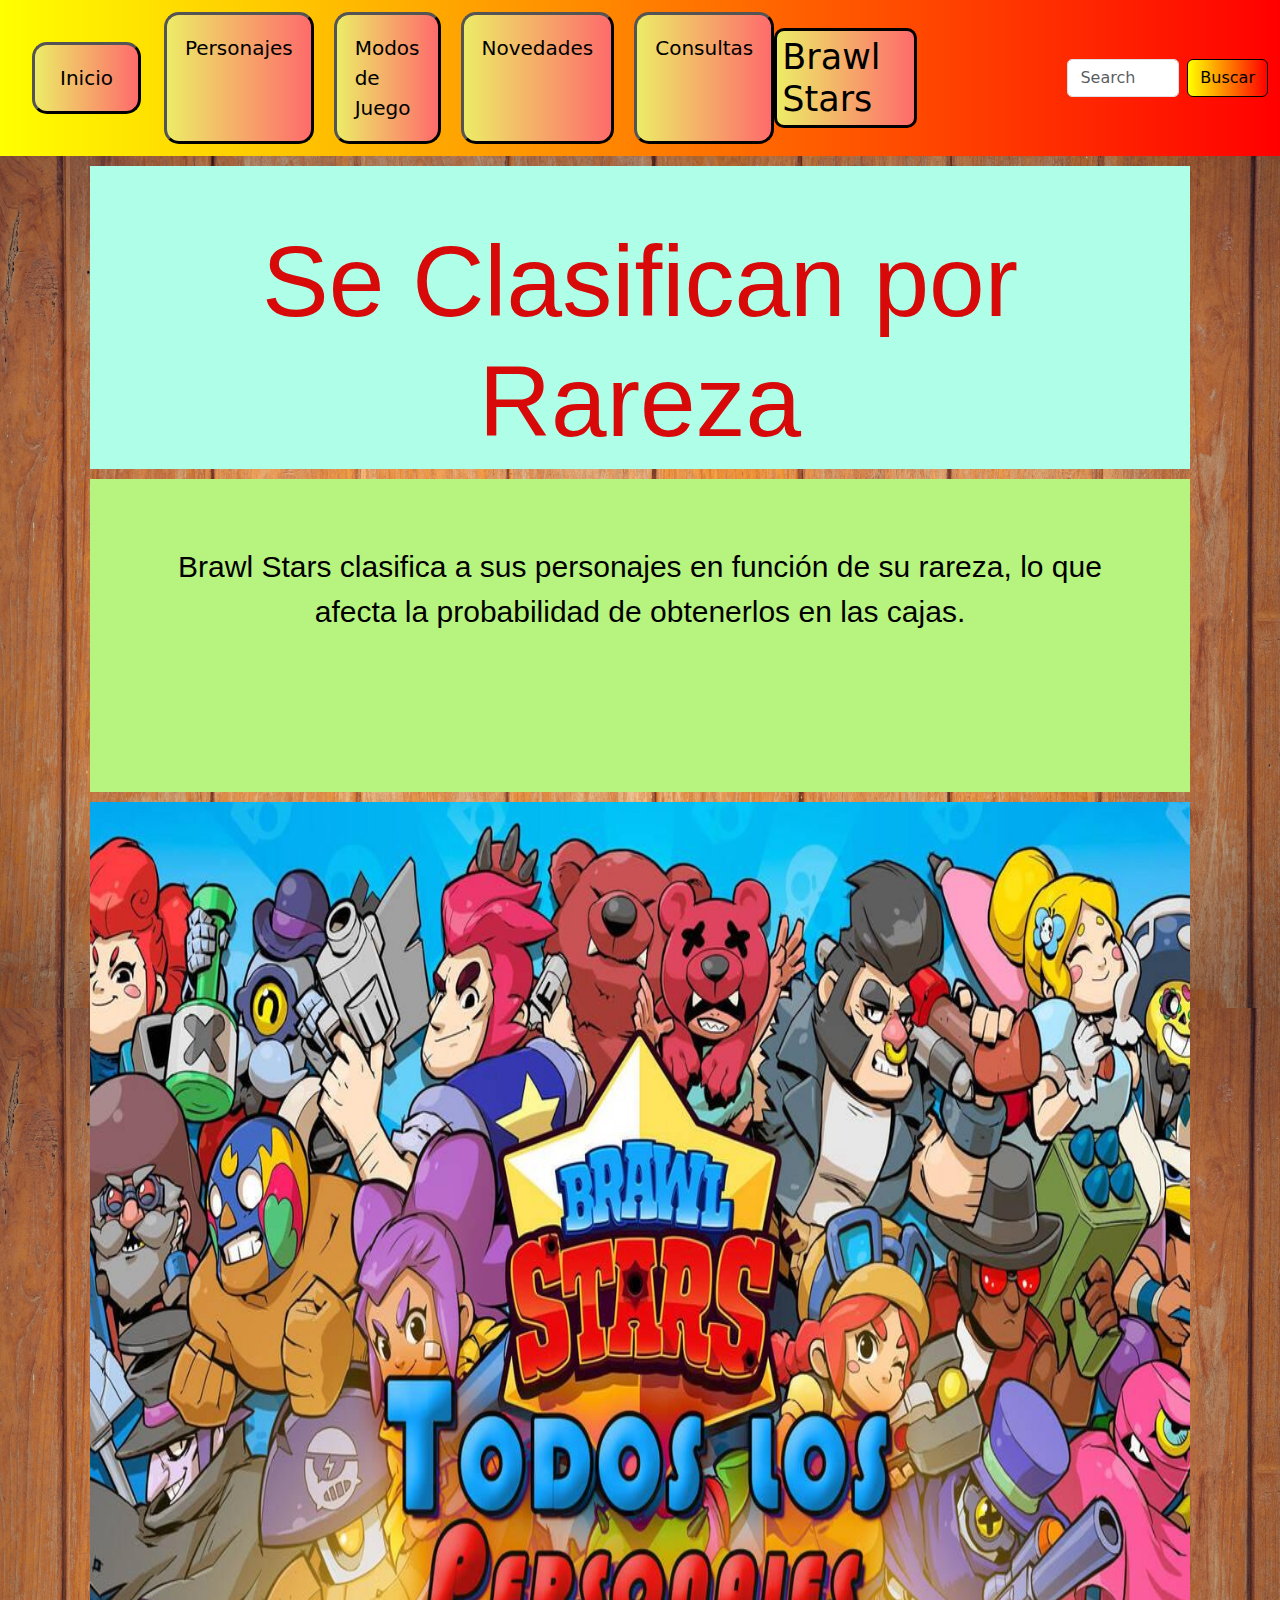
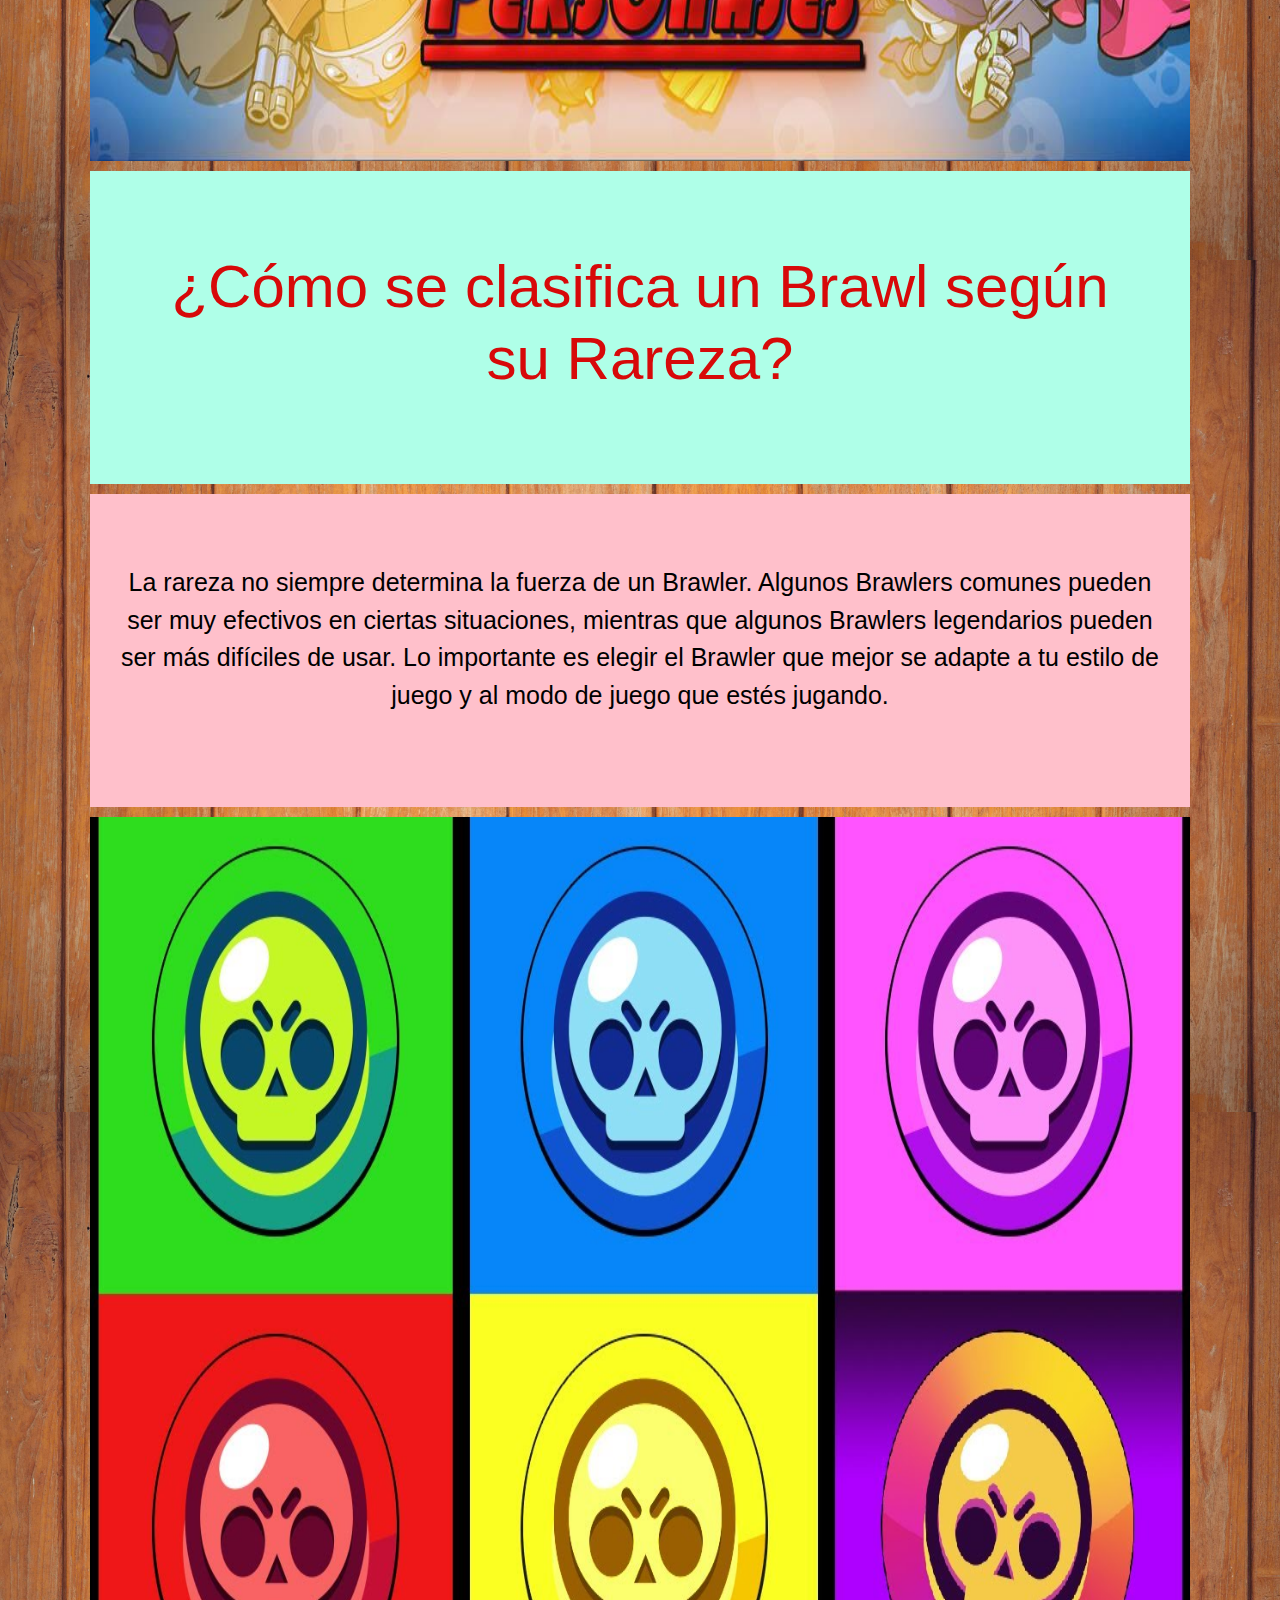
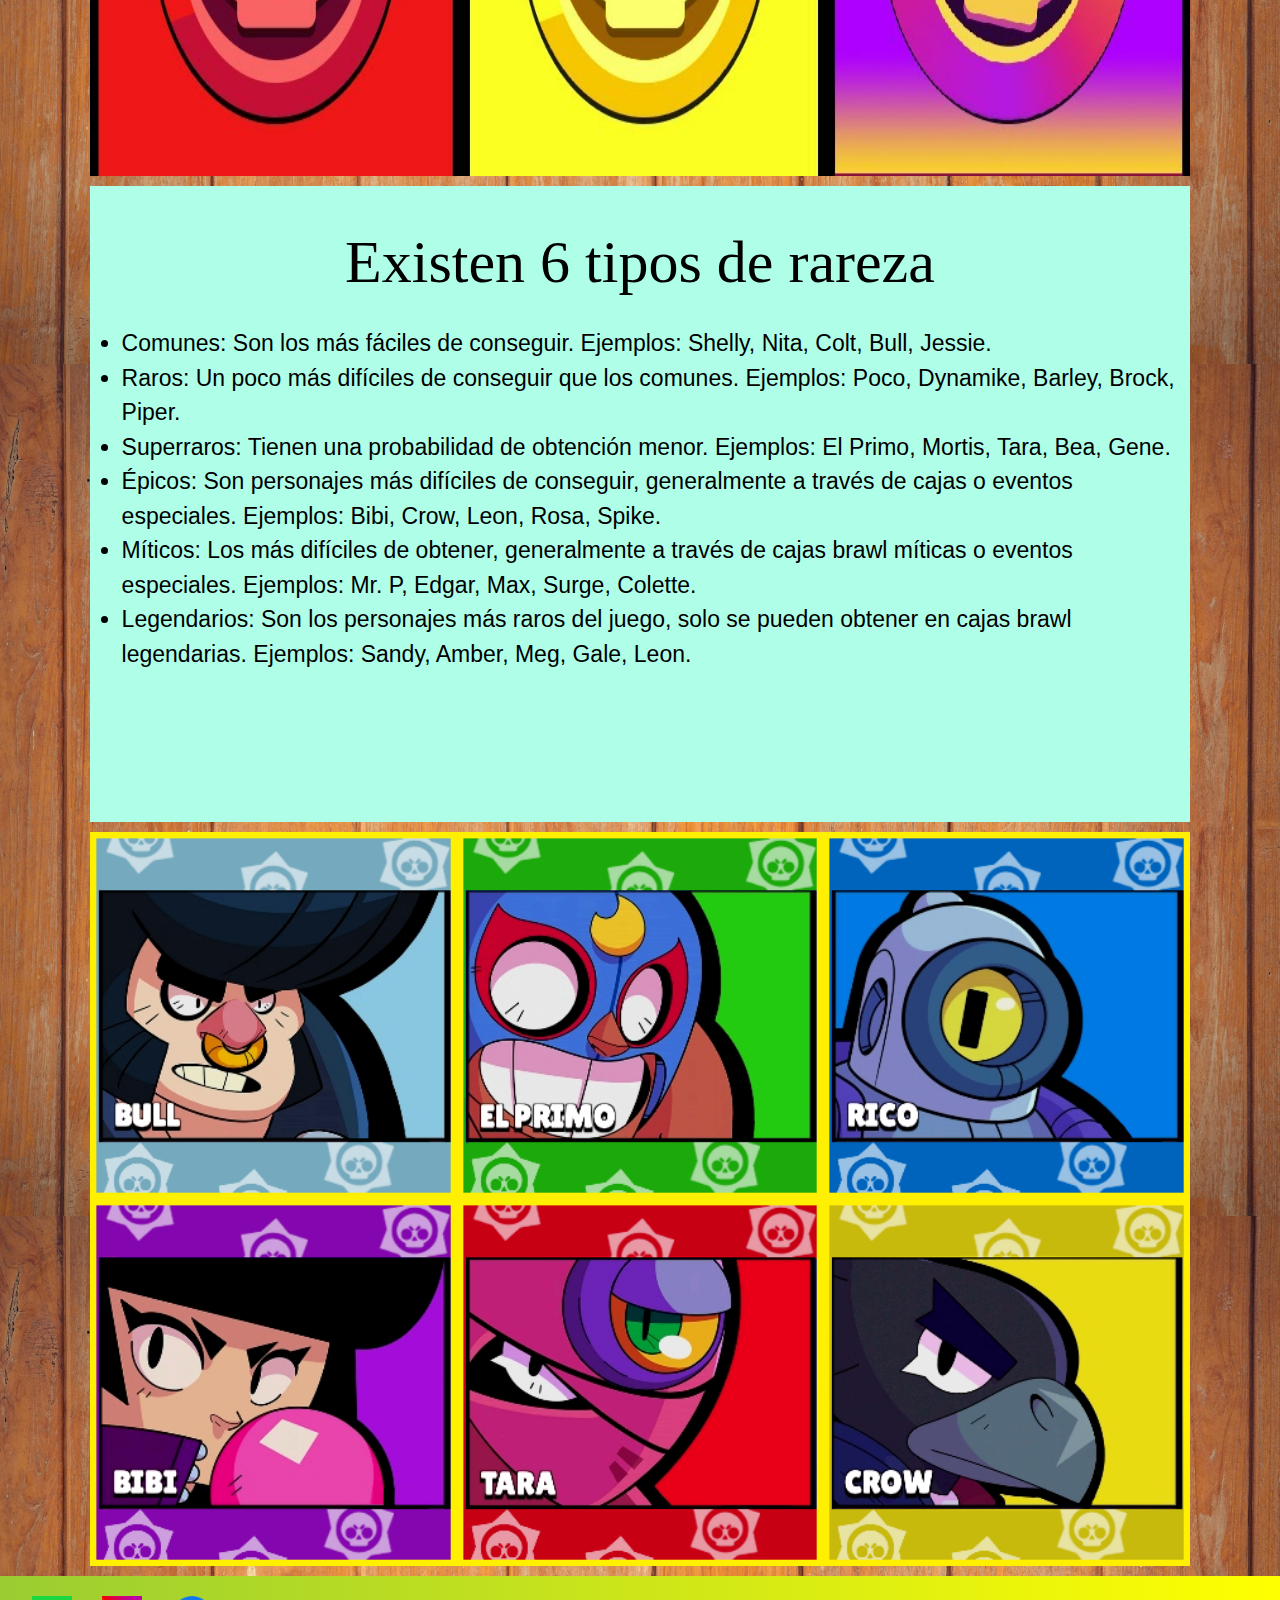
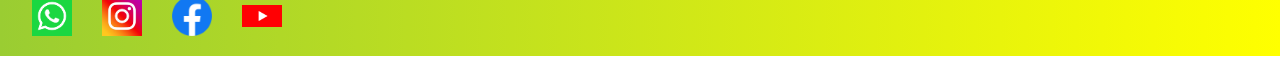
<file: pages/personajes.html>
<!DOCTYPE html>
<html lang="es">
<head>
    <meta charset="UTF-8">
    <meta name="viewport" content="width=device-width, initial-scale=1.0">
    <link href="https://cdn.jsdelivr.net/npm/bootstrap@5.3.3/dist/css/bootstrap.min.css" rel="stylesheet" integrity="sha384-QWTKZyjpPEjISv5WaRU9OFeRpok6YctnYmDr5pNlyT2bRjXh0JMhjY6hW+ALEwIH" crossorigin="anonymous">
    <link rel="stylesheet" href="../scss/styles.css">
    <link rel="shortcut icon" href="../assets/logoamarillo.jpg" type="image/x-icon">
    <title>Personajes | BrawlStars</title>
</head>
<body>

    <header>
        <nav class="navbar navbar-expand-lg colornav">
            <div class="container-fluid">
              <a class="navbar-brand margenes fondo paddinginicio bordesBotonera" href="../index.html">Inicio</a>
              <button class="navbar-toggler" type="button" data-bs-toggle="collapse" data-bs-target="#navbarSupportedContent" aria-controls="navbarSupportedContent" aria-expanded="false" aria-label="Toggle navigation">
                <span class="navbar-toggler-icon"></span>
              </button>
              <div class="collapse navbar-collapse" id="navbarSupportedContent">
                <ul class="navbar-nav me-auto mb-2 mb-lg-0">
                  <li class="nav-item margenes fondo bordesBotonera">
                    <a class="nav-link" href="./personajes.html">Personajes</a>
                  </li>
                  <li class="nav-item margenes fondo bordesBotonera">
                    <a class="nav-link" href="./modosdejuego.html">Modos de Juego</a>
                  </li>
                  <li class="nav-item dropdown margenes fondo bordesBotonera">
                    <a class="nav-link" href="./novedades.html">Novedades</a>
                    </a>
                  </li>
                  <li class="nav-item margenes fondo bordesBotonera">
                    <a class="nav-link" href="./consultas.html">Consultas</a>
                  </li>
                </ul>
                <h1 class="h1botonera">Brawl Stars</h1>
                <form class="d-flex" role="search">
                  <input class="form-control me-2" type="search" placeholder="Search" aria-label="Search">
                  <button class="btn btn-outline-success botonav" type="submit">Buscar</button>
                </form>
              </div>
            </div>
          </nav>
    </header>

    <main class="fondoPesonajes">
        <div class="containerPersonajes">
            <div class="divUnoPersonajes">
                <h2 class="h2personajes">Se Clasifican por Rareza</h2>
            </div>

            <div class="divDosPersonajes">
                <p class="pPersonajes">Brawl Stars clasifica a sus personajes en función de su rareza, lo que afecta la probabilidad de obtenerlos en las cajas.</p>
            </div>

            <div class="divTresPersonajes">
                <img src="../assets/todoslospersonajes.jpg" width="100%" height="100%" alt="imagen de conjunto de personajes al azar">
            </div>

            <div class="divCuatroPersonajes">
                <h3 class="h3personajes">¿Cómo se clasifica un Brawl según su Rareza?</h3>
            </div>

            <div class="divCincoPersonajes">
                <p class="textPersonajes">La rareza no siempre determina la fuerza de un Brawler. Algunos Brawlers comunes pueden ser muy efectivos en ciertas situaciones, mientras que algunos Brawlers legendarios pueden ser más difíciles de usar. Lo importante es elegir el Brawler que mejor se adapte a tu estilo de juego y al modo de juego que estés jugando.</p>
            </div>

            <div class="divSeisPersonajes">
                <img src="../assets/calidadpersonajes_sp.jpg" height="100%" width="100%" alt="imagen de conjunto de rarezas">
            </div>

            <div class="divSietePersonajes">
                <h4 class="h4Personajes">Existen 6 tipos de rareza</h4>
                <ul class="tiposdeRareza">
                    <li>Comunes: Son los más fáciles de conseguir. Ejemplos: Shelly, Nita, Colt, Bull, Jessie.</li>
                    <li>Raros: Un poco más difíciles de conseguir que los comunes. Ejemplos: Poco, Dynamike, Barley, Brock, Piper.</li>
                    <li>Superraros: Tienen una probabilidad de obtención menor. Ejemplos: El Primo, Mortis, Tara, Bea, Gene.</li>
                    <li>Épicos: Son personajes más difíciles de conseguir, generalmente a través de cajas o eventos especiales. Ejemplos: Bibi, Crow, Leon, Rosa, Spike.</li>
                    <li>Míticos: Los más difíciles de obtener, generalmente a través de cajas brawl míticas o eventos especiales. Ejemplos: Mr. P, Edgar, Max, Surge, Colette.</li>
                    <li>Legendarios: Son los personajes más raros del juego, solo se pueden obtener en cajas brawl legendarias. Ejemplos: Sandy, Amber, Meg, Gale, Leon.</li>
                </ul>
            </div>
        </div>
        <div class="containerPersonajes2">
            <div class="foto1">
                <img src="../assets/bullespecial1.png" width="100%" alt="imagen de (Bull)">
            </div>

            <div class="foto2">
                <img src="../assets/elprimoraro.png" width="100%" alt="imagen de (El Primo)">
            </div>

            <div class="foto3">
                <img src="../assets/ricosuperraro.png" width="100%" alt="imagen de (Rico)">
            </div>

            <div class="foto4">
                <img src="../assets/bibiepico.png" width="100%" alt="imagen de (Bibi)">
            </div>

            <div class="foto5">
                <img src="../assets/taramitico.png" width="100%" alt="imagen de (Tara)">
            </div>

            <div class="foto6">
                <img src="../assets/crowlegendario.png" width="100%" alt="imagen de (Crow)">
            </div>
        </div>
    </main>

    <footer>
        <div>
            <ul>
                    <a href="https://web.whatsapp.com/" target="_blank"><img src="../assets/whatsapp.png" alt="imagen de Whatsapp"></a>
                    <a href="https://www.instagram.com/brawlstars" target="_blank"><img src="../assets/instagram.png" alt="imagen de Instagram"></a>
                    <a href="https://www.facebook.com/brawlstars" target="_blank"><img src="../assets/facebook.png" alt="imagen de Facebok"></a>
                    <a id="imagenyoutube1" href="https://www.youtube.com/channel/UCn-Tkh9XsSaZdipNKo13ZWA" target="_blank"><img src="../assets/youtube.png" alt="imagen de Youtube"></a>
            </ul>
        </div>
    </footer>

    <script src="https://cdn.jsdelivr.net/npm/bootstrap@5.3.3/dist/js/bootstrap.bundle.min.js" integrity="sha384-YvpcrYf0tY3lHB60NNkmXc5s9fDVZLESaAA55NDzOxhy9GkcIdslK1eN7N6jIeHz" crossorigin="anonymous"></script>
</body>
</html>
</file>
<file: scss/styles.css>
@charset "UTF-8";
* {
  margin: 0;
  padding: 0;
}

/* BOTONERA */
.botonav {
  color: black;
  border-color: black;
  background-image: linear-gradient(to left, red, yellow);
}

.h1botonera {
  color: black;
  background-image: linear-gradient(to left, rgb(254, 107, 107), rgb(236, 236, 103));
  border-radius: 10px;
  border-color: black;
  padding: 5px;
  border-style: solid;
  margin-right: 150px;
  margin-top: 20px;
  margin-bottom: 20px;
  font-size: 35px;
}

.margenes {
  margin-left: 20px;
  font-size: 20px;
}

.colornav {
  background-image: linear-gradient(to left, red, yellow);
}

.fondo {
  background-image: linear-gradient(to left, rgb(254, 107, 107), rgb(236, 236, 103));
  padding: 10px;
}

.paddinginicio {
  padding-top: 18px;
  padding-bottom: 18px;
  padding-left: 25px;
  padding-right: 25px;
  margin-right: 3px;
}

.nav-link {
  color: black;
}

.bordesBotonera {
  border-radius: 15px;
  border-style: outset;
  border-color: black;
}

/* INICIO */
.container {
  display: grid;
  grid-template-columns: repeat(4, 1fr);
  grid-template-rows: repeat(7, 250px);
  row-gap: 10px;
  grid-template-areas: "uno uno uno uno" "divp divp divp divp" "dos dos dos dos" "dos dos dos dos" "dos dos dos dos" "tres tres tres tres" "cuatro cuatro cuatro cuatro";
  /* column-gap: espacio entre columnas */
  /* row-gap: espacio entre filas */
}

.divUno {
  background-color: rgb(175, 255, 232);
  grid-area: uno;
  margin-top: 10px;
}

.divp {
  background-color: rgb(243, 243, 135);
  grid-area: divp;
  color: black;
  font-size: 30px;
  padding: 20px;
  text-align: center;
  font-family: Arial, Helvetica, sans-serif;
}

.divDos {
  background-color: pink;
  grid-area: dos;
}

.divTres {
  background-color: rgb(175, 255, 232);
  grid-area: tres;
}

.divCuatro {
  background-color: rgb(243, 243, 135);
  grid-area: cuatro;
  color: black;
  font-size: 30px;
  padding: 20px;
  text-align: center;
  font-family: Arial, Helvetica, sans-serif;
  margin-bottom: 10px;
}

.h2inicio {
  text-align: center;
  font-family: "Franklin Gothic Medium", "Arial Narrow", Arial, sans-serif;
  font-size: 100px;
  padding-top: 55px;
  color: rgb(215, 9, 9);
}

.h3inicio {
  text-align: center;
  font-family: "Franklin Gothic Medium", "Arial Narrow", Arial, sans-serif;
  font-size: 100px;
  padding-top: 55px;
  color: rgb(215, 9, 9);
}

.fondoinicio {
  background-size: contain;
  background-image: url(../assets/fondoinicio.jpg);
}

footer img {
  max-width: 40px;
  margin-right: 25px;
  padding-top: 20px;
  padding-bottom: 20px;
}

footer {
  background-image: linear-gradient(to left, yellow, yellowgreen);
}

/* SECCIÓN PERSONAJES*/
.fondoPesonajes {
  background-size: contain;
  background-image: url(../assets/fondopersonajes.jpg);
}

.containerPersonajes {
  display: grid;
  margin: 0px 7%;
  grid-template-columns: repeat(4, 1fr);
  grid-template-rows: repeat(12, 1fr);
  row-gap: 10px;
  grid-template-areas: "unop unop unop unop" "dosp dosp dosp dosp" "tresp tresp tresp tresp" "tresp tresp tresp tresp" "tresp tresp tresp tresp" "cuatrop cuatrop cuatrop cuatrop" "cincop cincop cincop cincop" "seisp seisp seisp seisp" "seisp seisp seisp seisp" "seisp seisp seisp seisp" "sietep sietep sietep sietep" "sietep sietep sietep sietep";
  /* column-gap: espacio entre columnas */
  /* row-gap: espacio entre filas */
}

.divUnoPersonajes {
  grid-area: unop;
  margin-top: 10px;
  background-color: rgb(175, 255, 232);
  color: rgb(215, 9, 9);
}

.divDosPersonajes {
  background-color: rgb(183, 243, 127);
  grid-area: dosp;
  color: black;
  font-size: 30px;
  padding: 20px;
  text-align: center;
  font-family: Arial, Helvetica, sans-serif;
  padding: 65px;
}

.divTresPersonajes {
  background-color: blue;
  grid-area: tresp;
}

.divCuatroPersonajes {
  background-color: rgb(175, 255, 232);
  grid-area: cuatrop;
}

.divCincoPersonajes {
  background-color: pink;
  grid-area: cincop;
  color: black;
  font-size: 25px;
  padding: 20px;
  padding-top: 70px;
  text-align: center;
  font-family: Arial, Helvetica, sans-serif;
}

.divSeisPersonajes {
  background-color: brown;
  grid-area: seisp;
}

.divSietePersonajes {
  background-color: rgb(175, 255, 232);
  grid-area: sietep;
}

.h2personajes {
  text-align: center;
  font-family: "Franklin Gothic Medium", "Arial Narrow", Arial, sans-serif;
  font-size: 100px;
  padding-top: 55px;
}

.h3personajes {
  text-align: center;
  font-family: "Franklin Gothic Medium", "Arial Narrow", Arial, sans-serif;
  font-size: 60px;
  padding: 50px;
  padding-top: 80px;
  color: rgb(215, 9, 9);
}

div h4 {
  text-align: center;
  font-family: Georgia, "Times New Roman", Times, serif;
  padding-top: 40px;
  padding-bottom: 20px;
  font-size: 60px;
  color: black;
}

.tiposdeRareza {
  font-size: 23px;
  font-family: Arial, Helvetica, sans-serif;
  color: black;
}

.containerPersonajes2 {
  display: grid;
  margin: 0px 7%;
  margin-top: 10px;
  padding-bottom: 10px;
  grid-template-columns: repeat(3, 1fr);
  grid-template-rows: repeat(2, 1fr);
  grid-template-areas: "foto1 foto2 foto3" "foto4 foto5 foto6";
}

.foto1 {
  background-color: red;
  grid-area: foto1;
}

.foto2 {
  background-color: blue;
  grid-area: foto2;
}

.foto3 {
  background-color: green;
  grid-area: foto3;
}

.foto4 {
  background-color: orange;
  grid-area: foto4;
}

.foto5 {
  background-color: yellow;
  grid-area: foto5;
}

.foto6 {
  background-color: aquamarine;
  grid-area: foto6;
}

/* MODOS DE JUEGO */
.fondoModJueg {
  background-image: url(../assets/fondomodjueg.png);
  background-size: contain;
}

.containerModJueg {
  display: grid;
  margin: 0px 7%;
  padding-bottom: 10px;
  grid-template-columns: repeat(6, 1fr);
  grid-template-rows: repeat(20, 300px);
  grid-template-areas: "area1 area1 area1 area1 area1 area1" "area2 area2 area2 area2 area2 area2" "area3 area3 area3 area4 area4 area4" "area3 area3 area3 area4 area4 area4" "area5 area6 area7 area8 area9 area10" "area11 area11 area11 area12 area12 area12" "area11 area11 area11 area12 area12 area12" "area13 area14 area15 area16 area17 area18" "area19 area19 area19 area20 area20 area20" "area19 area19 area19 area20 area20 area20" "area21 area22 area23 area24 area25 area26" "area27 area27 area27 area28 area28 area28" "area27 area27 area27 area28 area28 area28" "area29 area30 area31 area32 area33 area34" "area35 area35 area35 area36 area36 area36" "area35 area35 area35 area36 area36 area36" "area37 area38 area39 area40 area41 area42" "area43 area43 area43 area44 area44 area44" "area43 area43 area43 area44 area44 area44" "area45 area46 area47 area48 area49 area50";
}

.div1MD {
  background-color: rgb(175, 255, 232);
  grid-area: area1;
  margin-top: 10px;
  margin-bottom: 10px;
}

.div2MD {
  background-color: pink;
  grid-area: area2;
  color: black;
  font-size: 30px;
  padding: 20px;
  text-align: center;
  font-family: Arial, Helvetica, sans-serif;
  padding: 65px;
  margin-bottom: 15px;
}

.div3MD {
  background-color: green;
  grid-area: area3;
}

.div4MD {
  background-color: black;
  grid-area: area4;
}

.div5MD {
  background-color: green;
  grid-area: area5;
}

.div6MD {
  background-color: green;
  grid-area: area6;
}

.div7MD {
  background-color: green;
  grid-area: area7;
}

.div8MD {
  background-color: green;
  grid-area: area8;
}

.div9MD {
  background-color: green;
  grid-area: area9;
}

.div10MD {
  background-color: green;
  grid-area: area10;
}

/* Inicia Atraco */
.div11MD {
  background-color: green;
  grid-area: area11;
  margin-top: 20px;
}

.div12MD {
  background-color: black;
  grid-area: area12;
  margin-top: 20px;
}

.div13MD {
  background-color: green;
  grid-area: area13;
}

.div14MD {
  background-color: green;
  grid-area: area14;
}

.div15MD {
  background-color: green;
  grid-area: area15;
}

.div16MD {
  background-color: green;
  grid-area: area16;
}

.div17MD {
  background-color: green;
  grid-area: area17;
}

.div18MD {
  background-color: green;
  grid-area: area18;
}

/* Inicia BalonBrawl */
.div19MD {
  background-color: green;
  grid-area: area19;
  margin-top: 20px;
}

.div20MD {
  background-color: black;
  grid-area: area20;
  margin-top: 20px;
}

.div21MD {
  background-color: green;
  grid-area: area21;
}

.div22MD {
  background-color: green;
  grid-area: area22;
}

.div23MD {
  background-color: green;
  grid-area: area23;
}

.div24MD {
  background-color: green;
  grid-area: area24;
}

.div25MD {
  background-color: green;
  grid-area: area25;
}

.div26MD {
  background-color: green;
  grid-area: area26;
}

/* Inicia Supervivencia */
.div27MD {
  background-color: green;
  grid-area: area27;
  margin-top: 20px;
}

.div28MD {
  background-color: black;
  grid-area: area28;
  margin-top: 20px;
}

.div29MD {
  background-color: green;
  grid-area: area29;
}

.div30MD {
  background-color: green;
  grid-area: area30;
}

.div31MD {
  background-color: green;
  grid-area: area31;
}

.div32MD {
  background-color: green;
  grid-area: area32;
}

.div33MD {
  background-color: green;
  grid-area: area33;
}

.div34MD {
  background-color: green;
  grid-area: area34;
}

/* Inicia ZonaRestringida */
.div35MD {
  background-color: green;
  grid-area: area35;
  margin-top: 20px;
}

.div36MD {
  background-color: black;
  grid-area: area36;
  margin-top: 20px;
}

.div37MD {
  background-color: green;
  grid-area: area37;
}

.div38MD {
  background-color: green;
  grid-area: area38;
}

.div39MD {
  background-color: green;
  grid-area: area39;
}

.div40MD {
  background-color: green;
  grid-area: area40;
}

.div41MD {
  background-color: green;
  grid-area: area41;
}

.div42MD {
  background-color: green;
  grid-area: area42;
}

/* Inicia Noqueo */
.div43MD {
  background-color: green;
  grid-area: area43;
  margin-top: 20px;
}

.div44MD {
  background-color: black;
  grid-area: area44;
  margin-top: 20px;
}

.div45MD {
  background-color: green;
  grid-area: area45;
}

.div46MD {
  background-color: green;
  grid-area: area46;
}

.div47MD {
  background-color: green;
  grid-area: area47;
}

.div48MD {
  background-color: green;
  grid-area: area48;
}

.div49MD {
  background-color: green;
  grid-area: area49;
}

.div50MD {
  background-color: green;
  grid-area: area50;
}

.h2md {
  text-align: center;
  font-family: "Franklin Gothic Medium", "Arial Narrow", Arial, sans-serif;
  margin: 0;
  font-size: 90px;
  padding: 100px;
  color: rgb(215, 9, 9);
}

.textp {
  text-align: center;
  font-size: 30px;
  padding: 20px;
  padding-top: 100px;
  color: white;
  font-family: Cambria, Cochin, Georgia, Times, "Times New Roman", serif;
}

.h4modjue {
  text-align: center;
  font-family: "Franklin Gothic Medium", "Arial Narrow", Arial, sans-serif;
  color: white;
}

/* NOVEDADES */
.fondoNovedades {
  background-image: url(../assets/fondonovedades.jpg);
}

.containerNovedades {
  display: grid;
  margin: 0px 7%;
  row-gap: 10px;
  grid-template-columns: repeat(4, 1fr);
  grid-template-rows: 1fr 250px 400px 430px 250px 380px;
  grid-template-areas: "areaN1 areaN1 areaN1 areaN1" "areaN2 areaN2 areaN2 areaN2" "areaN3 areaN3 areaN3 areaN3" "areaN4 areaN4 areaN4 areaN4" "areaN4 areaN4 areaN4 areaN4" "areaN5 areaN5 areaN5 areaN5";
}

.div1Nov {
  background-color: rgb(175, 255, 232);
  grid-area: areaN1;
  margin-top: 10px;
}

.div2Nov {
  background-image: linear-gradient(to left, yellow, orange);
  grid-area: areaN2;
}

.div3Nov {
  background-image: linear-gradient(to left, beige, tomato);
  grid-area: areaN3;
}

.div4Nov {
  background-image: linear-gradient(to left, beige, tomato);
  grid-area: areaN4;
}

.div5Nov {
  background-image: linear-gradient(to left, beige, tomato);
  grid-area: areaN5;
}

.h2Nov {
  text-align: center;
  font-family: "Franklin Gothic Medium", "Arial Narrow", Arial, sans-serif;
  margin: 0;
  font-size: 100px;
  padding: 55px;
  color: rgb(215, 9, 9);
}

.h3Nov {
  text-align: center;
  font-family: Verdana, Geneva, Tahoma, sans-serif;
  margin: 0;
  font-size: 50px;
  padding: 55px;
  color: black;
}

h3 span {
  padding: 10px;
}

.h4Nov {
  font-size: 60px;
  color: black;
}

.ul1Nov {
  font-family: Arial, Helvetica, sans-serif;
  font-size: 25px;
}

.h5Nov {
  text-align: center;
  font-family: Georgia, "Times New Roman", Times, serif;
  margin: 0px 0px 8px;
  padding: 40px 0px 20px;
  font-size: 60px;
  color: black;
}

.ul2Nov {
  font-family: Arial, Helvetica, sans-serif;
  font-size: 25px;
}

.h6Nov {
  text-align: center;
  font-family: Georgia, "Times New Roman", Times, serif;
  margin: 0px 0px 8px;
  padding: 40px 0px 20px;
  font-size: 60px;
  color: black;
}

.ul3Nov {
  font-family: Arial, Helvetica, sans-serif;
  font-size: 20px;
}

.espaciodiv5Nov {
  margin-bottom: 10px;
}

/* CONSULTAS */
/* Personalización del formulario */
#consultas {
  height: 80vh;
  background-image: linear-gradient(to bottom, rgb(50, 143, 225), #abd6dd, gray); /* Color de fondo de la sección */
  padding: 30px;
  border-radius: 10px;
  text-align: center;
}

.form-label {
  font-weight: bold;
}

.form-control {
  border-radius: 5px;
}

.form-select {
  border-radius: 5px;
}

.btn-primary {
  background-color: yellowgreen; /* Color del botón */
  color: black;
  border-radius: 5px;
}

.btn-primary:hover {
  background-color: yellow; /* Color del botón al pasar el cursor */
  color: black;
}

.h2Consultas {
  font-family: Cambria, Cochin, Georgia, Times, "Times New Roman", serif;
  font-size: 34px;
}

@media (min-width: 400px) and (max-width: 999px) {
  .container {
    grid-template-columns: repeat(3, 1fr);
    grid-template-rows: repeat(7, 200px);
    grid-template-areas: "uno uno uno" "divp divp divp" "dos dos dos" "dos dos dos" "tres tres tres" "cuatro cuatro cuatro" "cuatro cuatro cuatro";
  }
  .h2inicio {
    font-size: 50px;
  }
  .pinicio {
    font-size: 16px;
  }
  .divDos {
    font-size: 100%;
  }
  .h3inicio {
    font-size: 50px;
  }
  .divCuatro {
    font-size: 16px;
    padding-top: 70px;
  }
  .containerPersonajes {
    display: grid;
    box-sizing: border-box;
    padding: 0px 12px;
    grid-template-columns: repeat(3, 1fr);
    grid-template-rows: repeat(14, 150px);
    row-gap: 10px;
    grid-template-areas: "unop unop unop" "dosp dosp dosp" "tresp tresp tresp" "tresp tresp tresp" "cuatrop cuatrop cuatrop" "cincop cincop cincop" "cincop cincop cincop" "seisp seisp seisp" "seisp seisp seisp" "sietep sietep sietep" "sietep sietep sietep" "sietep sietep sietep" "sietep sietep sietep" "sietep sietep sietep";
    /* column-gap: espacio entre columnas */
    /* row-gap: espacio entre filas */
  }
  .h2personajes {
    font-size: 29px;
    padding-top: 55px;
  }
  .divDosPersonajes {
    padding: 20px;
  }
  .pPersonajes {
    font-size: 20px;
    padding-top: 10px;
  }
  .h3personajes {
    font-size: 30px;
    padding-top: 35px;
  }
  .textPersonajes {
    font-size: 20px;
  }
  .h4Personajes {
    font-size: 30px;
    padding: 10px;
    padding-top: 35px;
  }
  .tiposdeRareza {
    font-size: 21px;
  }
  .divCincoPersonajes {
    padding: 20px;
  }
  .containerModJueg {
    display: grid;
    box-sizing: border-box;
    margin: 0px 7%;
    padding-bottom: 10px;
    /* row-gap: 20px; */
    grid-template-columns: repeat(6, 1fr);
    grid-template-rows: repeat(20, 300px);
    grid-template-areas: "area1 area1 area1 area1 area1 area1" "area2 area2 area2 area2 area2 area2" "area3 area3 area3 area3 area3 area3" "area4 area4 area4 area4 area4 area4" "area5 area6 area7 area8 area9 area10" "area11 area11 area11 area11 area11 area11" "area12 area12 area12 area12 area12 area12" "area13 area14 area15 area16 area17 area18" "area19 area19 area19 area19 area19 area19" "area20 area20 area20 area20 area20 area20" "area21 area22 area23 area24 area25 area26" "area27 area27 area27 area27 area27 area27" "area28 area28 area28 area28 area28 area28" "area29 area30 area31 area32 area33 area34" "area35 area35 area35 area35 area35 area35" "area36 area36 area36 area36 area36 area36" "area37 area38 area39 area40 area41 area42" "area43 area43 area43 area43 area43 area43" "area44 area44 area44 area44 area44 area44" "area45 area46 area47 area48 area49 area50";
  }
  .h2md {
    font-size: 45px;
    padding: 10px;
    padding-top: 75px;
  }
  .div2MD {
    font-size: 20px;
    padding: 30px;
    padding-top: 50px;
  }
  .h4modjue {
    font-size: 20px;
  }
  .textp {
    font-size: 20px;
    padding-top: 10px;
  }
  .div12MD {
    margin: 0;
  }
  .div20MD {
    margin: 0;
  }
  .div28MD {
    margin: 0;
  }
  .div36MD {
    margin: 0;
  }
  .div44MD {
    margin: 0;
  }
  .containerNovedades {
    display: grid;
    margin: 0px 7%;
    row-gap: 10px;
    grid-template-columns: repeat(4, 1fr);
    grid-template-rows: 1fr 250px 400px 400px 430px 430px 250px 380px 380px;
    grid-template-areas: "areaN1 areaN1 areaN1 areaN1" "areaN2 areaN2 areaN2 areaN2" "areaN3 areaN3 areaN3 areaN3" "areaN3 areaN3 areaN3 areaN3" "areaN4 areaN4 areaN4 areaN4" "areaN4 areaN4 areaN4 areaN4" "areaN4 areaN4 areaN4 areaN4" "areaN5 areaN5 areaN5 areaN5" "areaN5 areaN5 areaN5 areaN5";
  }
  .h2Nov {
    font-size: 40px;
  }
  .h3Nov {
    font-size: 30px;
  }
  .h4Nov {
    font-size: 20px;
  }
  .h5Nov {
    font-size: 60px;
  }
  .h6Nov {
    font-size: 60px;
  }
  .ul1Nov {
    font-size: 20px;
    padding-top: 20px;
  }
  .ul2Nov {
    font-size: 20px;
  }
  .ul3Nov {
    font-size: 20px;
  }
}/*# sourceMappingURL=styles.css.map */
</file>
